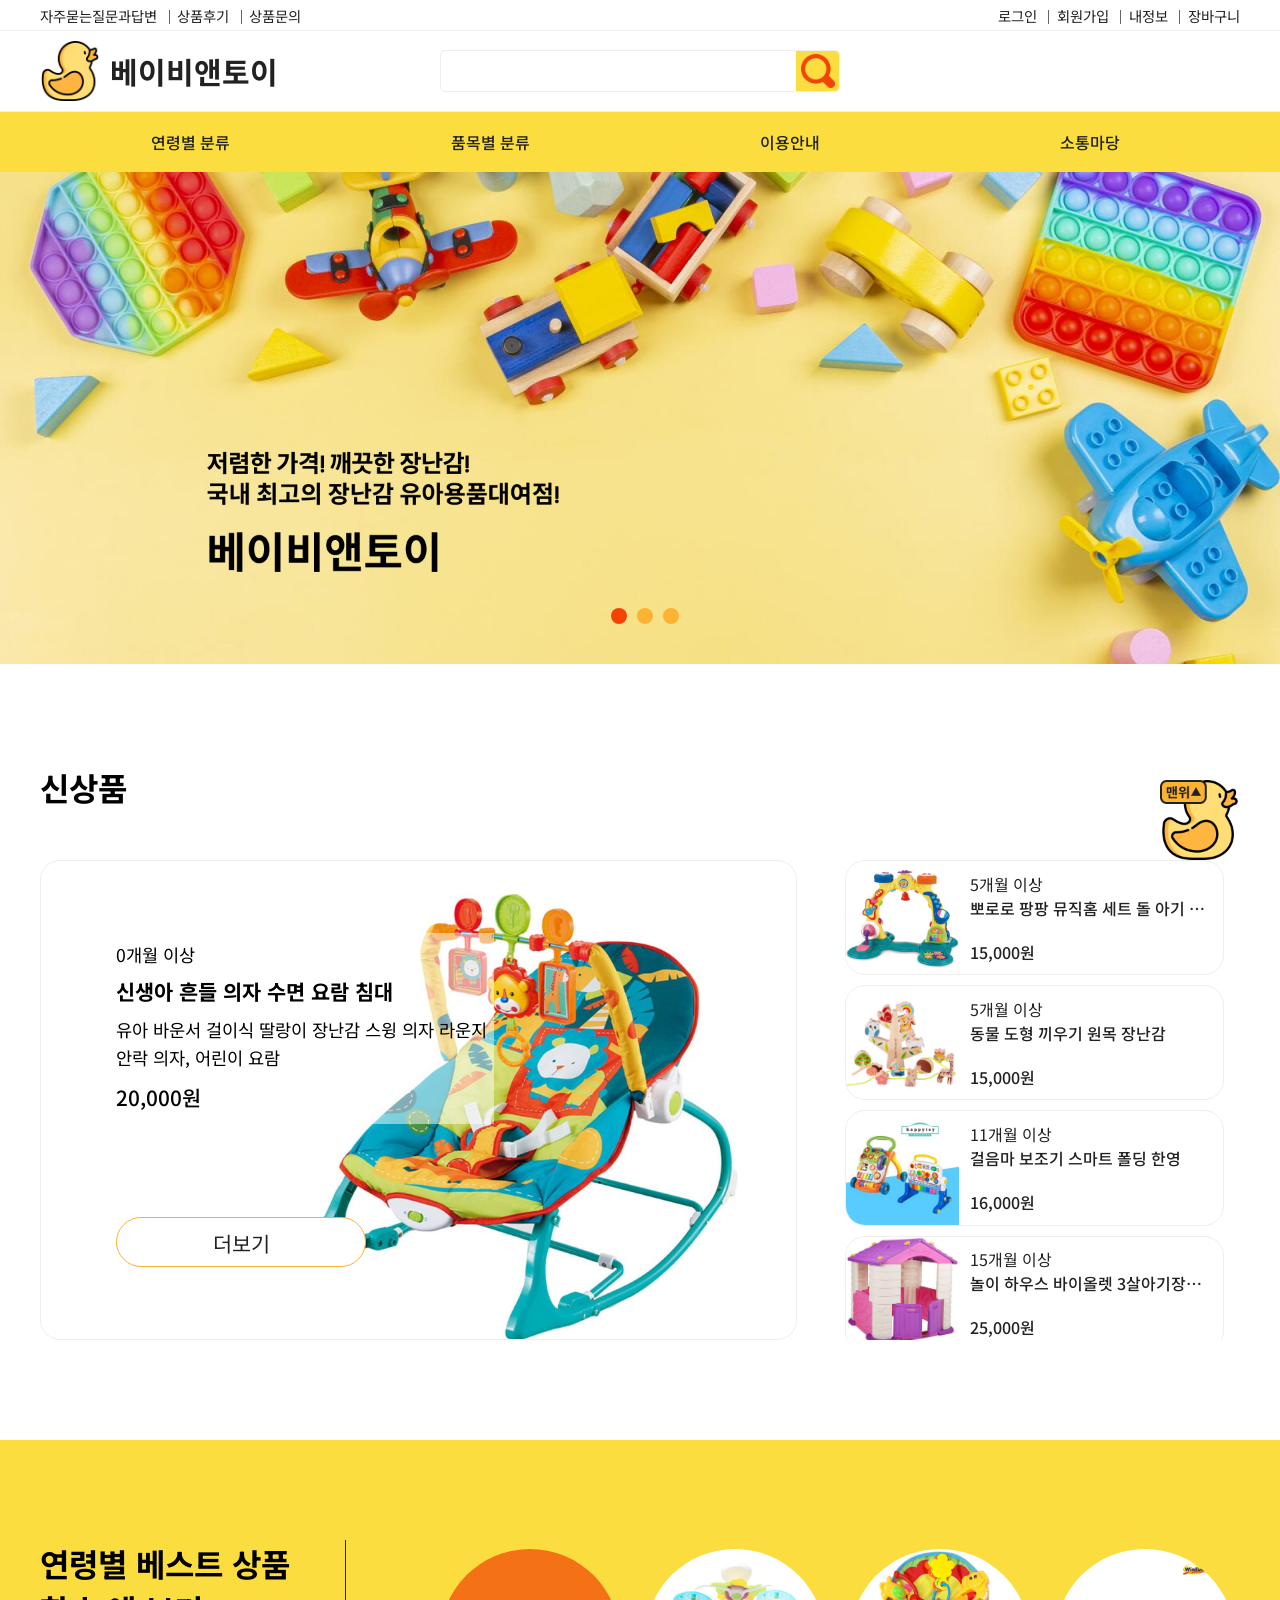
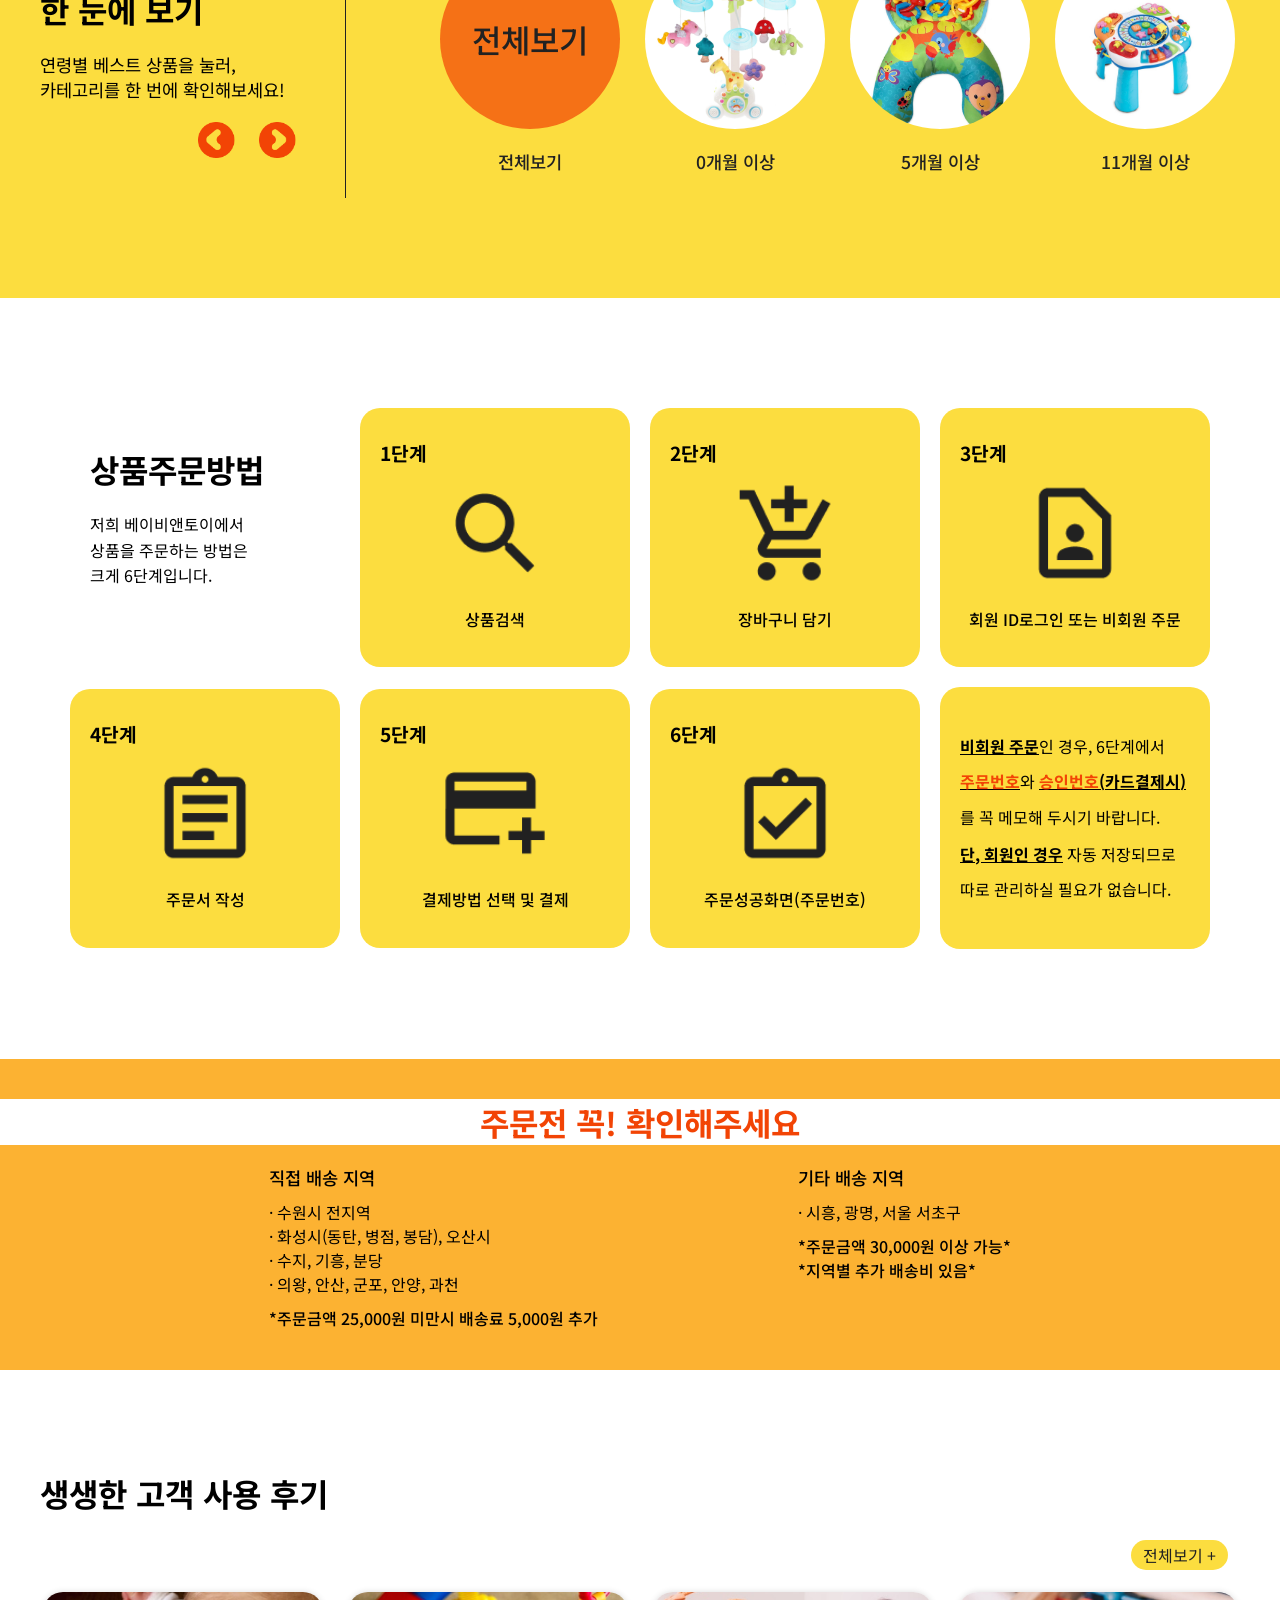
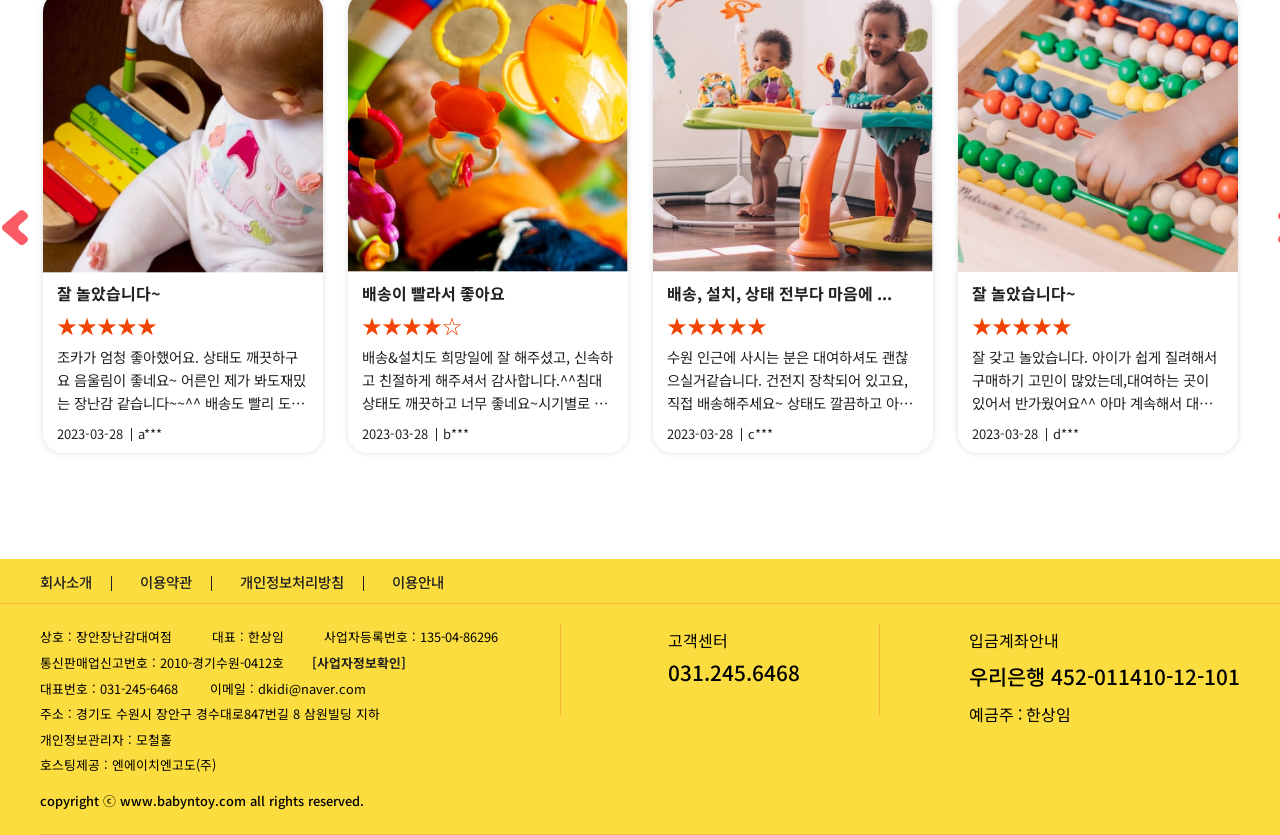
<file: pf1/index.html>
<!DOCTYPE html>
<html lang="ko">
<head>
  <meta charset="UTF-8">
  <meta http-equiv="X-UA-Compatible" content="IE=edge">
  <meta name="viewport" content="width=device-width, initial-scale=1.0">
  <title>베이비앤토이</title>
  <link rel="stylesheet" href="css/reset.css" type="text/css">
  <link rel="stylesheet" href="css/common.css" type="text/css">
  <link rel="stylesheet" href="css/index.css" type="text/css">

  <link rel="apple-touch-icon" sizes="180x180" href="favicon/apple-touch-icon.png">
  <link rel="icon" type="image/png" sizes="32x32" href="favicon/favicon-32x32.png">
  <link rel="icon" type="image/png" sizes="16x16" href="favicon/favicon-16x16.png">
  <link rel="manifest" href="favicon/site.webmanifest">

  <script src="https://ajax.googleapis.com/ajax/libs/jquery/3.6.3/jquery.min.js"></script>
  <script>
    $(function(){
      $('.gnb>ul>li').hover(function(){
        $(this).find('.sub_menu').stop().slideToggle()
      })
      $('.controls ul li').each(function(index){
        $(this).click(function(){
          $('.banner_img').animate({left:-index*100+'%'})
          $('.top_text li').eq(index).fadeIn().siblings().fadeOut()
          $(this).addClass('select').siblings().removeClass()
        })
      })
    })

  </script>

</head>
<body>
  <header id="header">
    <div class="header_inner">
      <div class="header_top">
        <div class="util_left">
          <ul>
            <li><a href="">자주묻는질문과답변</a></li>
            <li><a href="">상품후기</a></li>
            <li><a href="">상품문의</a></li>
          </ul>
        </div>
        <div class="util_right">
          <ul>
            <li><a href="">로그인</a></li>
            <li><a href="join_agree.html">회원가입</a></li>
            <li><a href="">내정보</a></li>
            <li><a href="cart.html">장바구니</a></li>
          </ul>
        </div>
      </div>
    </div>
    <div class="header_mid">
      <div class="mid_inner">
        
          <h1 class="logo">
            <a href="index.html">
              <img src="img/main_icon_color.png" alt="베이비앤토이">
            </a>
            <a href="index.html">베이비앤토이</a>
          </h1>

        <div class="header_search">
          <input type="text" id="searchForm" name="keyword" class="search">
          <a href=""><img src="img/search_icon.png" alt="검색"></a>
        </div>
      </div>
    </div>
    <nav class="gnb">
      <ul>
        <li><a href="product.html">연령별 분류</a>
          <ul class="sub_menu">
            <li><a href="product.html">전체보기</a></li>
            <li><a href="product.html">0개월 이상</a></li>
            <li><a href="product.html">5개월 이상</a></li>
            <li><a href="product.html">11개월 이상</a></li>
            <li><a href="product.html">15개월 이상</a></li>
          </ul>
        </li>
        <li><a href="#">품목별 분류</a>
          <ul class="sub_menu">
            <li><a href="">전체보기</a></li>
            <li><a href="">침대/바운서/스윙</a></li>
            <li><a href="">쏘서/점퍼루/보행기</a></li>
            <li><a href="">카시트/유모차/식탁의자</a></li>
            <li><a href="">미끄럼/주방놀이/놀이집</a></li>
            <li><a href="">자동차/그네/시소</a></li>
            <li><a href="">묶음/패키지 상품</a></li>
            <li><a href="">중고 장난감 판매</a></li>
          </ul>
        </li>
        <li><a href="#">이용안내</a></li>
        <li><a href="#">소통마당</a>
          <ul class="sub_menu">
            <li><a href="">공지사항</a></li>
            <li><a href="">자주묻는 질문과 답변</a></li>
            <li><a href="">상품문의</a></li>
            <li><a href="">상품후기</a></li>
          </ul>
        </li>
      </ul>
    </nav>
  </header>
  <section id="top_banner">
    <ul class="banner_img">
      <li><img src="img/banner_01.jpg" alt=""></li>
      <li><img src="img/banner_03.jpg" alt=""></li>
      <li><img src="img/banner_02.jpg" alt=""></li>
    </ul>
    <div class="controls">
      <ul>
        <li class="select"><a href=""></a></li>
        <li><a href=""></a></li>
        <li><a href=""></a></li>
      </ul>
    </div>
  </section>
  <section id="new">
    <h2>신상품</h2>
    <div class="new_inner">
      <div class="new_left">
        <div class="new_l_text">
          <h3>0개월 이상</h3>
          <h4>신생아 흔들 의자 수면 요람 침대</h4>
          <p>유아 바운서 걸이식 딸랑이 장난감 스윙 의자 라운지 안락 의자, 어린이 요람</p>
          <p class="price">20,000원</p>
        </div>
        <div class="new_l_img">
          <img src="img/new_main.jpg" alt="">
        </div> <!--백그라운드 넣을지, 이미지 넣을지, 고민-->
        <a href="product.html" class="more_btn com_btn">더보기</a>
      </div>
      <div class="new_right">
        <div class="resize-square-handle"></div>
        <ul>
          <li>
            <a href="product.html">
              <div class="list_img">
                <img src="img/new_sub1_5.jpg" alt="">
              </div>
              <div class="list_text">
                <h3>5개월 이상</h3>
                <h4>뽀로로 팡팡 뮤직홈 세트 돌 아기 장난감</h4>
                <p>15,000원</p>
              </div>
            </a>
          </li>
          <li>
            <a href="product.html">
              <div class="list_img">
                <img src="img/new_sub2_5.jpg" alt="">
              </div>
              <div class="list_text">
                <h3>5개월 이상</h3>
                <h4>동물 도형 끼우기 원목 장난감</h4>
                <p>15,000원</p>
              </div>
            </a>
          </li>
          <li>
            <a href="product.html">
              <div class="list_img">
                <img src="img/new_sub3_11.jpg" alt="">
              </div>
              <div class="list_text">
                <h3>11개월 이상</h3>
                <h4>걸음마 보조기 스마트 폴딩 한영</h4>
                <p>16,000원</p>
              </div>
            </a>
          </li>
          <li>
            <a href="product.html">
              <div class="list_img">
                <img src="img/new_sub4_15.jpg" alt="">
              </div>
              <div class="list_text">
                <h3>15개월 이상</h3>
                <h4>놀이 하우스 바이올렛 3살아기장난감 실내용텐트</h4>
                <p>25,000원</p>
              </div>
            </a>
          </li>
          <li>
            <a href="product.html">
              <div class="list_img">
                <img src="img/new_sub5_15.jpg" alt="">
              </div>
              <div class="list_text">
                <h3>15개월 이상</h3>
                <h4>호랑이 팝업 텐트 장난감</h4>
                <p>25,000원</p>
              </div>
            </a>
          </li>
          <li>
            <a href="product.html">
              <div class="list_img">
                <img src="img/new_sub6_15.jpg" alt="">
              </div>
              <div class="list_text">
                <h3 >15개월 이상</h3>
                <h4>소근육발달 장난감 트럭 도형맞추기</h4>
                <p>20,000원</p>
              </div>
            </a>
          </li>
        </ul>
      </div>
    </div>
  </section>
  <section id="best">
    <div class="best_inner">
      <div class="best_left">
        <h2>연령별 베스트 상품<br>
            한 눈에 보기</h2>
        <p>연령별 베스트 상품을 눌러,<br>
            카테고리를 한 번에 확인해보세요!</p>
        <div class="best_btn">
          <a href="" class="left_btn"><img src="img/left_btn.png" alt=""></a>
          <a href="" class="left_btn"><img src="img/right_btn.png" alt=""></a>
        </div>
      </div>
      <div class="best_right">
        <ul>
          <li>
            <a href="product.html">
              <div class="over_box">전체보기</div>
              <!-- <img src="img/best_all.jpg" alt=""> -->
              <h3>전체보기</h3>
            </a>
          </li>
          <li>
            <a href="product.html">
              <img src="img/best0_0.jpg" alt="">
              <h3>0개월 이상</h3>
            </a>
          </li>
          <li>
            <a href="product.html">
              <img src="img/best1_5.jpg" alt="">
              <h3>5개월 이상</h3>
            </a>
          </li>
          <li>
            <a href="product.html">
              <img src="img/best2_11.jpg" alt="">
              <h3>11개월 이상</h3>
            </a>
          </li>
          <li>
            <a href="product.html">
              <img src="img/best3_15.jpg" alt="">
              <h3>15개월 이상</h3>
            </a>
          </li>
        </ul>
      </div>
    </div>
  </section>
  <section id="orderWay">
    <ul>
      <li>
        <h2>상품주문방법</h2>
        <p>저희 베이비앤토이에서<br> 상품을 주문하는 방법은<br> 크게 6단계입니다.</p>
      </li>
      <li>
        <p>1단계</p>
        <img src="img/search_black.png" alt="상품검색">
        <p>상품검색</p>
      </li>
      <li>
        <p>2단계</p>
        <img src="img/cart.png" alt="장바구니 담기">
        <p>장바구니 담기</p>
      </li>
      <li>
        <p>3단계</p>
        <img src="img/contact_page.png" alt="회원 ID로그인 또는 비회원 주문">
        <p>회원 ID로그인 또는 비회원 주문</p>
      </li> 
      <li>
        <p>4단계</p>
        <img src="img/assignment.png" alt="주문서 작성">
        <p>주문서 작성</p>
      </li>
      <li>
        <p>5단계</p>
        <img src="img/card.png" alt="결재방법 선택 및 결재">
        <p>결제방법 선택 및 결제</p>
      </li>
      <li>
        <p>6단계</p>
        <img src="img/check.png" alt="주문성공화면">
        <p>주문성공화면(주문번호)</p>
      </li>
      <li>
        <p><span class="line">비회원 주문</span>인 경우, 6단계에서 <br><span class="line point_color">주문번호</span>와 <span class="line"><span class="point_color">승인번호</span>(카드결제시)</span>를 꼭 메모해 두시기 바랍니다.</p>
        <p><span class="line">단, 회원인 경우</span> 자동 저장되므로 따로 관리하실 필요가 없습니다.</p>
      </li>
    </ul>
  </section>
  <section id="alter">
    <h2>주문전 꼭! 확인해주세요</h2>
    <div class="alter_inner">
      <div class="direct">
        <p>직접 배송 지역</p>
        <p>· 수원시 전지역 <br>
          · 화성시(동탄, 병점, 봉담), 오산시 <br>
          · 수지, 기흥, 분당 <br>
          · 의왕, 안산, 군포, 안양, 과천</p>
        <p>*주문금액 25,000원 미만시 배송료 5,000원 추가</p>
      </div>
      <div class="etc">
        <p>기타 배송 지역</p>
        <p>· 시흥, 광명, 서울 서초구</p>
        <p>*주문금액 30,000원 이상 가능*<br>
          *지역별 추가 배송비 있음*</p>
      </div>
    </div>
  </section>
  <section id="comment">
    <div class="com_top">
      <h2>생생한 고객 사용 후기</h2>
      <a href="" class="all_btn">전체보기 +</a>
    </div>
    <div class="com_list">
      <ul>
        <li>
          <a href="">
            <div class="com_img">
              <img src="img/comment0.jpg" alt=""><!--후기 이미지-->
            </div>
            <div class="com_text">
              <h4>잘 놀았습니다~</h4>
              <div class="info_img">
                <img src="img/star.png" alt="별점">
              </div>
              <p class="com_info">조카가 엄청 좋아했어요. 상태도 깨끗하구요 음울림이 좋네요~ 어른인 제가 봐도재밌는 장난감 같습니다~~^^ 배송도 빨리 도착하고 좋았어요~</p>
              <div class="cal_id">
                <p>2023-03-28</p>
                <p>a***</p>
              </div>
            </div>
          </a>
        </li>
        <li>
          <a href="">
            <div class="com_img">
              <img src="img/comment1.jpg" alt=""><!--후기 이미지-->
            </div>
            <div class="com_text">
              <h4>배송이 빨라서 좋아요</h4>
              <div class="info_img">
                <img src="img/star.png" alt="별점">
              </div>
              <p class="com_info">배송&설치도 희망일에 잘 해주셨고, 신속하고 친절하게 해주셔서 감사합니다.^^침대 상태도 깨끗하고 너무 좋네요~시기별로 빌려서 사용하다가 반납할 수 있어서 좋아요!</p>
              <div class="cal_id">
                <p>2023-03-28</p>
                <p>b***</p>
              </div>
            </div>
          </a>
        </li>
        <li>
          <a href="">
            <div class="com_img">
              <img src="img/comment2.jpg" alt=""><!--후기 이미지-->
            </div>
            <div class="com_text">
              <h4>배송, 설치, 상태 전부다 마음에 ...</h4>
              <div class="info_img">
                <img src="img/star.png" alt="별점">
              </div>
              <p class="com_info">수원 인근에 사시는 분은 대여하셔도 괜찮으실거같습니다. 건전지 장착되어 있고요, 직접 배송해주세요~ 상태도 깔끔하고 아주 좋네요. 자주 사용할 거 같아요~</p>
              <div class="cal_id">
                <p>2023-03-28</p>
                <p>c***</p>
              </div>
            </div>
          </a>
        </li>
        <li>
          <a href="">
            <div class="com_img">
              <img src="img/comment3.jpg" alt=""><!--후기 이미지-->
            </div>
            <div class="com_text">
              <h4>잘 놀았습니다~</h4>
              <div class="info_img">
                <img src="img/star.png" alt="별점">
              </div>
              <p class="com_info">잘 갖고 놀았습니다. 아이가 쉽게 질려해서 구매하기 고민이 많았는데,대여하는 곳이 있어서 반가웠어요^^ 아마 계속해서 대여해서 사용하지 않을까 싶어요^^</p>
              <div class="cal_id">
                <p>2023-03-28</p>
                <p>d***</p>
              </div>
            </div>
          </a>
        </li>
        <li>
          <a href="">
            <div class="com_img">
              <img src="img/comment4.jpg" alt=""><!--후기 이미지-->
            </div>
            <div class="com_text">
              <h4>애기가 너무 재밌게 노네요^^!</h4>
              <div class="info_img">
                <img src="img/star.png" alt="별점">
              </div>
              <p class="com_info">아이가 놀기에 장난감 상태도 깨끗하구요 튼튼하고 좋네요~ 처음 대여해 보는 거라 살짝 걱정했었는데 정말 좋은 거 같습니다~~^^ 배송도 빨리 도착하고 좋았어요~</p>
              <div class="cal_id">
                <p>2023-03-28</p>
                <p>e***</p>
              </div>
            </div>
          </a>
        </li>       
      </ul>
    </div>
    <div class="com_btn">
      <a href="" class="com_left">
        <img src="img/🦆 icon _chevron left_.png" alt="">
      </a>
      <a href="" class="com_right">
        <img src="img/🦆 icon _chevron right_.png" alt="">
      </a>
    </div>
  </section>
  <section id="top_btn">
    <a href="#header"><img src="img/top_btn.png" alt=""></a>
  </section>
  <footer id="footer">
    <nav class="fnb">
      <ul>
        <li><a href="">회사소개</a></li>
        <li><a href="">이용약관</a></li>
        <li><a href="">개인정보처리방침</a></li>
        <li><a href="">이용안내</a></li>
      </ul>
    </nav>
    <div class="foot_inner">
      <address><pre>
상호 : 장안장난감대여점          대표 : 한상임          사업자등록번호 : 135-04-86296
통신판매업신고번호 : 2010-경기수원-0412호       <a href="">[사업자정보확인]</a>
대표번호 : 031-245-6468        이메일 : dkidi@naver.com
주소 : 경기도 수원시 장안구 경수대로847번길 8 삼원빌딩 지하
개인정보관리자 : 모철홀
호스팅제공 : 엔에이치엔고도(주)</pre>
        <p>copyright ⓒ www.babyntoy.com all rights reserved.</p>
      </address>
      <div class="call">
        <h3>고객센터</h3>
        <p>031.245.6468</p>
      </div>
      <div class="bank">
        <p>입금계좌안내</p>
        <p>우리은행 452-011410-12-101</p>
        <p>예금주 : 한상임</p>
      </div>
    </div>
  </footer>
</body>
</html>
</file>
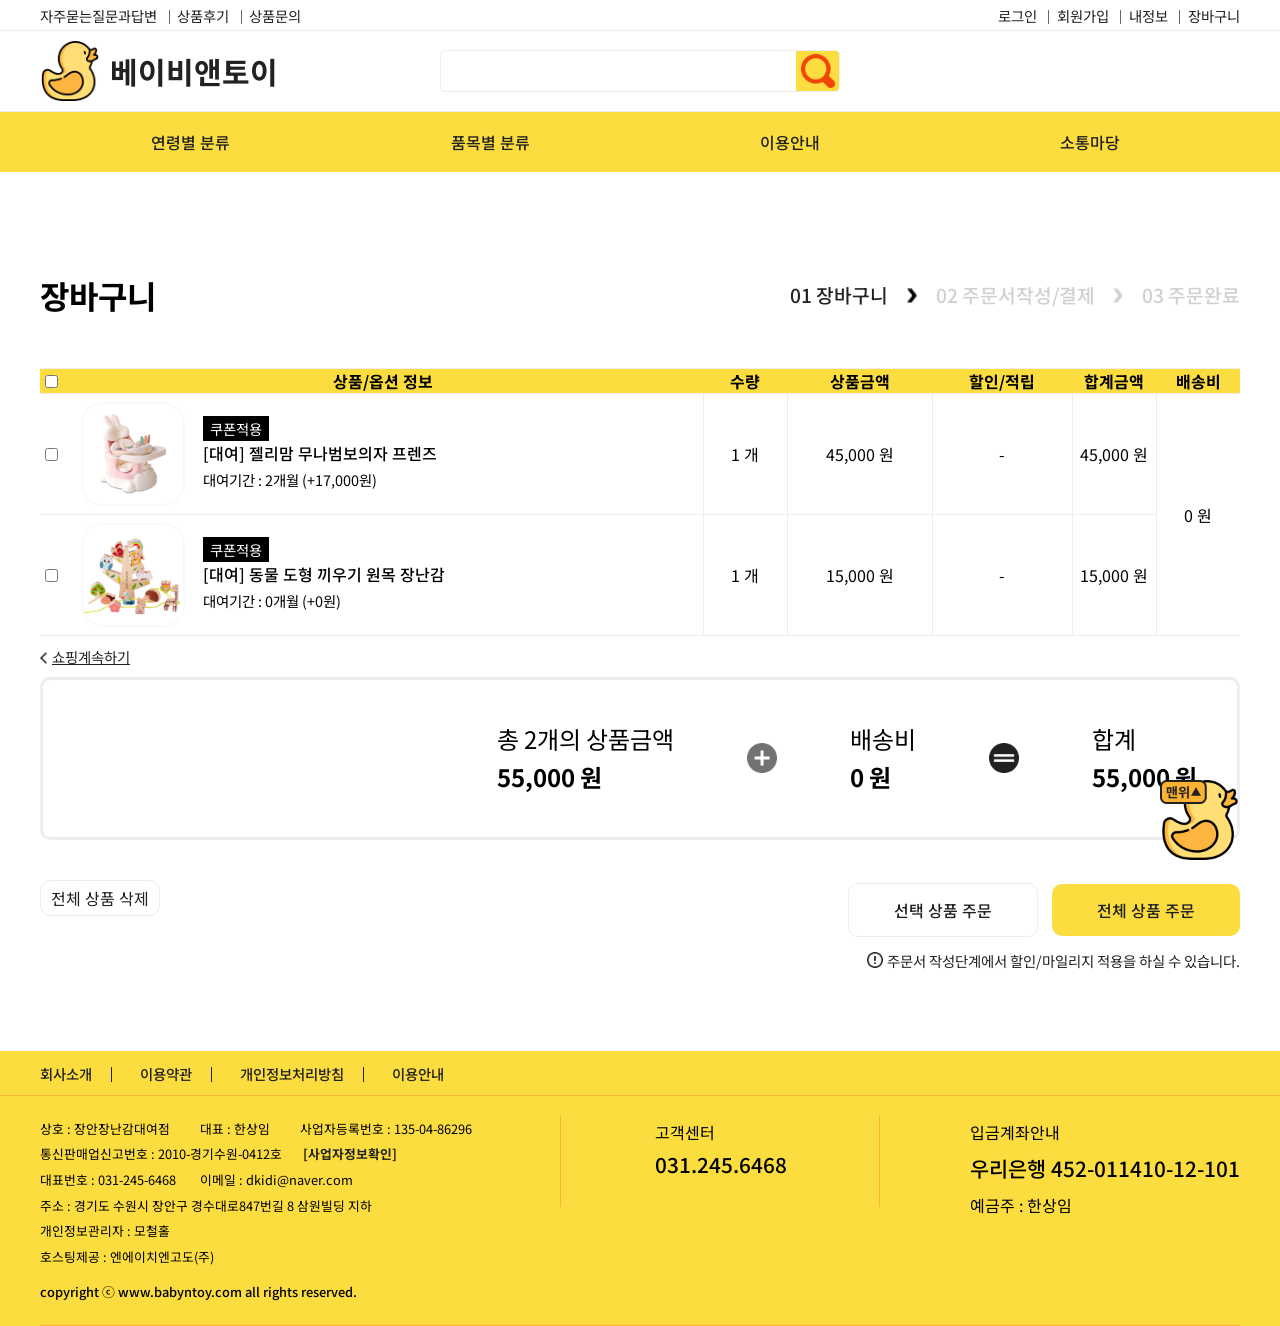
<file: pf1/cart.html>
<!DOCTYPE html>
<html lang="en">
<head>
  <meta charset="UTF-8">
  <meta http-equiv="X-UA-Compatible" content="IE=edge">
  <meta name="viewport" content="width=device-width, initial-scale=1.0">
  <title>베이비앤토이-장바구니</title>
  <link rel="stylesheet" href="css/reset.css" type="text/css">
  <link rel="stylesheet" href="css/common.css" type="text/css">
  <link rel="stylesheet" href="css/sub.css" type="text/css">

  <script src="https://ajax.googleapis.com/ajax/libs/jquery/3.6.3/jquery.min.js"></script>
  <script>
    $(function(){
      $('.gnb>ul>li').hover(function(){
        $(this).find('.sub_menu').stop().slideToggle()
      })
      $('.controls ul li').each(function(index){
        $(this).click(function(){
          $('.banner_img').animate({left:-index*100+'%'})
          $('.top_text li').eq(index).fadeIn().siblings().fadeOut()
          $(this).addClass('select').siblings().removeClass()
        })
      })
    })

  </script>

  <link rel="apple-touch-icon" sizes="180x180" href="favicon/apple-touch-icon.png">
  <link rel="icon" type="image/png" sizes="32x32" href="favicon/favicon-32x32.png">
  <link rel="icon" type="image/png" sizes="16x16" href="favicon/favicon-16x16.png">
  <link rel="manifest" href="favicon/site.webmanifest">
</head>
<body>
  <header id="header">
    <div class="header_inner">
      <div class="header_top">
        <div class="util_left">
          <ul>
            <li><a href="">자주묻는질문과답변</a></li>
            <li><a href="">상품후기</a></li>
            <li><a href="">상품문의</a></li>
          </ul>
        </div>
        <div class="util_right">
          <ul>
            <li><a href="">로그인</a></li>
            <li><a href="join_agree.html">회원가입</a></li>
            <li><a href="">내정보</a></li>
            <li><a href="cart.html">장바구니</a></li>
          </ul>
        </div>
      </div>
    </div>
    <div class="header_mid">
      <div class="mid_inner">
        <h1 class="logo">
          <a href="index.html">
            <img src="img/main_icon_color.png" alt="베이비앤토이">
          </a>
          <a href="index.html">베이비앤토이</a>
        </h1>
        <div class="header_search">
          <input type="text" id="searchForm" name="keyword" class="search">
          <a href=""><img src="img/search_icon.png" alt="검색"></a>
        </div>
      </div>
    </div>
      <nav class="gnb">
        <ul>
          <li><a href="product.html">연령별 분류</a>
            <ul class="sub_menu">
              <li><a href="product.html">전체보기</a></li>
              <li><a href="product.html">0개월 이상</a></li>
              <li><a href="product.html">5개월 이상</a></li>
              <li><a href="product.html">11개월 이상</a></li>
              <li><a href="product.html">15개월 이상</a></li>
            </ul>
          </li>
          <li><a href="#">품목별 분류</a>
            <ul class="sub_menu">
              <li><a href="">전체보기</a></li>
              <li><a href="">침대/바운서/스윙</a></li>
              <li><a href="">쏘서/점퍼루/보행기</a></li>
              <li><a href="">카시트/유모차/식탁의자</a></li>
              <li><a href="">미끄럼/주방놀이/놀이집</a></li>
              <li><a href="">자동차/그네/시소</a></li>
              <li><a href="">묶음/패키지 상품</a></li>
              <li><a href="">중고 장난감 판매</a></li>
            </ul>
          </li>
          <li><a href="#">이용안내</a></li>
          <li><a href="#">소통마당</a>
            <ul class="sub_menu">
              <li><a href="">공지사항</a></li>
              <li><a href="">자주묻는 질문과 답변</a></li>
              <li><a href="">상품문의</a></li>
              <li><a href="">상품후기</a></li>
            </ul>
          </li>
        </ul>
      </nav>
  </header>
  <section id="contents" class="cart">
    <div class="cart_top repeat_top">
      <h2>장바구니</h2>
      <div class="cart_step repeat_step">
          <p>01 장바구니</p>
          <img src="img/gt_black.png" alt=""><!--icon-->
          <p>02 주문서작성/결제</p>
          <img src="img/gt_grey.png" alt=""><!--icon-->
          <p>03 주문완료</p>
      </div>
    </div>
    <form action="get" class="cart_table">
      <table>
        <thead>
          <tr>
            <th>
              <label for="check_choice"></label>
              <input type="checkbox" id="check_choice">
            </th>
            <th>상품/옵션 정보</th>
            <th>수량</th>
            <th>상품금액</th>
            <th>할인/적립</th>
            <th>합계금액</th>
            <th>배송비</th>
          </tr>
        </thead>
        <tbody>
          <tr>
            <td>
              <label for="check_choice"></label>
              <input type="checkbox" id="check_choice">
            </td>
            <td>
              <div class="flex_div">
                <a href="detail.html">
                  <img src="img/product_c_02.jpg" alt="">
                </a>
                <div class="info_text">
                  <a href="">쿠폰적용</a>
                  <h3>[대여] 젤리맘 무나범보의자 프렌즈</h3>
                  <p>대여기간 : 2개월 (+17,000원)</p>
                </div>
              </div>
            </td>
            <td>1 개</td>
            <td>45,000 원</td>
            <td>-</td>
            <td>45,000 원</td>
            <td rowspan="2" class="row2">0 원</td>
          </tr>
          <tr>
            <td>
              <label for="check_choice"></label>
              <input type="checkbox" id="check_choice">
            </td>
            <td>
              <div class="flex_div">
                <a href="detail.html">
                  <img src="img/new_sub2_5.jpg" alt="">
                </a>
                <div class="info_text">
                  <a href="">쿠폰적용</a>
                  <h3>[대여] 동물 도형 끼우기 원목 장난감</h3>
                  <p>대여기간 : 0개월 (+0원)</p>
                </div>
              </div>
            </td>
            <td>1 개</td>
            <td>15,000 원</td>
            <td>-</td>
            <td>15,000 원</td>
          </tr>
        </tbody>
      </table>
    </form>
    <div class="more_shop">
      <a href="product.html">
        <img src="img/lf_icon.png" alt="">
        <p>쇼핑계속하기</p>
      </a>
    </div>
    <div class="money">
      <div class="money_info">
        <div class="sum money_font">
          <p>총 2개의 상품금액</p>
          <p>55,000 원</p>
        </div>
        <img src="img/plus.png" alt=""><!-- + 아이콘-->
        <div class="deliver money_font">
          <p>배송비</p>
          <p>0 원</p>
        </div>
        <img src="img/eqaul.png" alt=""><!-- = 아이콘-->
        <div class="all_price money_font">
          <p>합계</p>
          <p>55,000 원</p>
        </div>
      </div>
    </div>
    <div class="cart_btn">
      <a href="">전체 상품 삭제</a><!-- id="btn_white"-->
      <div class="prd_order">
        <a href="">선택 상품 주문</a><!-- id="btn_white"-->
        <a href="">전체 상품 주문</a><!-- id="btn_yellow"-->
      </div>
    </div>
    <div class="alter_icon">
      <img src="img/error_outline.png" alt="">
      <p>주문서 작성단계에서 할인/마일리지 적용을 하실 수 있습니다.</p>
    </div>
  </section>
  <section id="top_btn">
    <a href="#header"><img src="img/top_btn.png" alt=""></a>
  </section>
  <footer id="footer">
    <nav class="fnb">
      <ul>
        <li><a href="">회사소개</a></li>
        <li><a href="">이용약관</a></li>
        <li><a href="">개인정보처리방침</a></li>
        <li><a href="">이용안내</a></li>
      </ul>
    </nav>
    <div class="foot_inner">
      <address><pre>
상호 : 장안장난감대여점          대표 : 한상임          사업자등록번호 : 135-04-86296
통신판매업신고번호 : 2010-경기수원-0412호       <a href="">[사업자정보확인]</a>
대표번호 : 031-245-6468        이메일 : dkidi@naver.com
주소 : 경기도 수원시 장안구 경수대로847번길 8 삼원빌딩 지하
개인정보관리자 : 모철홀
호스팅제공 : 엔에이치엔고도(주)</pre>
        <p>copyright ⓒ www.babyntoy.com all rights reserved.</p>
      </address>
      <div class="call">
        <h3>고객센터</h3>
        <p>031.245.6468</p>
      </div>
      <div class="bank">
        <p>입금계좌안내</p>
        <p>우리은행 452-011410-12-101</p>
        <p>예금주 : 한상임</p>
      </div>
    </div>
  </footer>
</body>
</html>
</file>
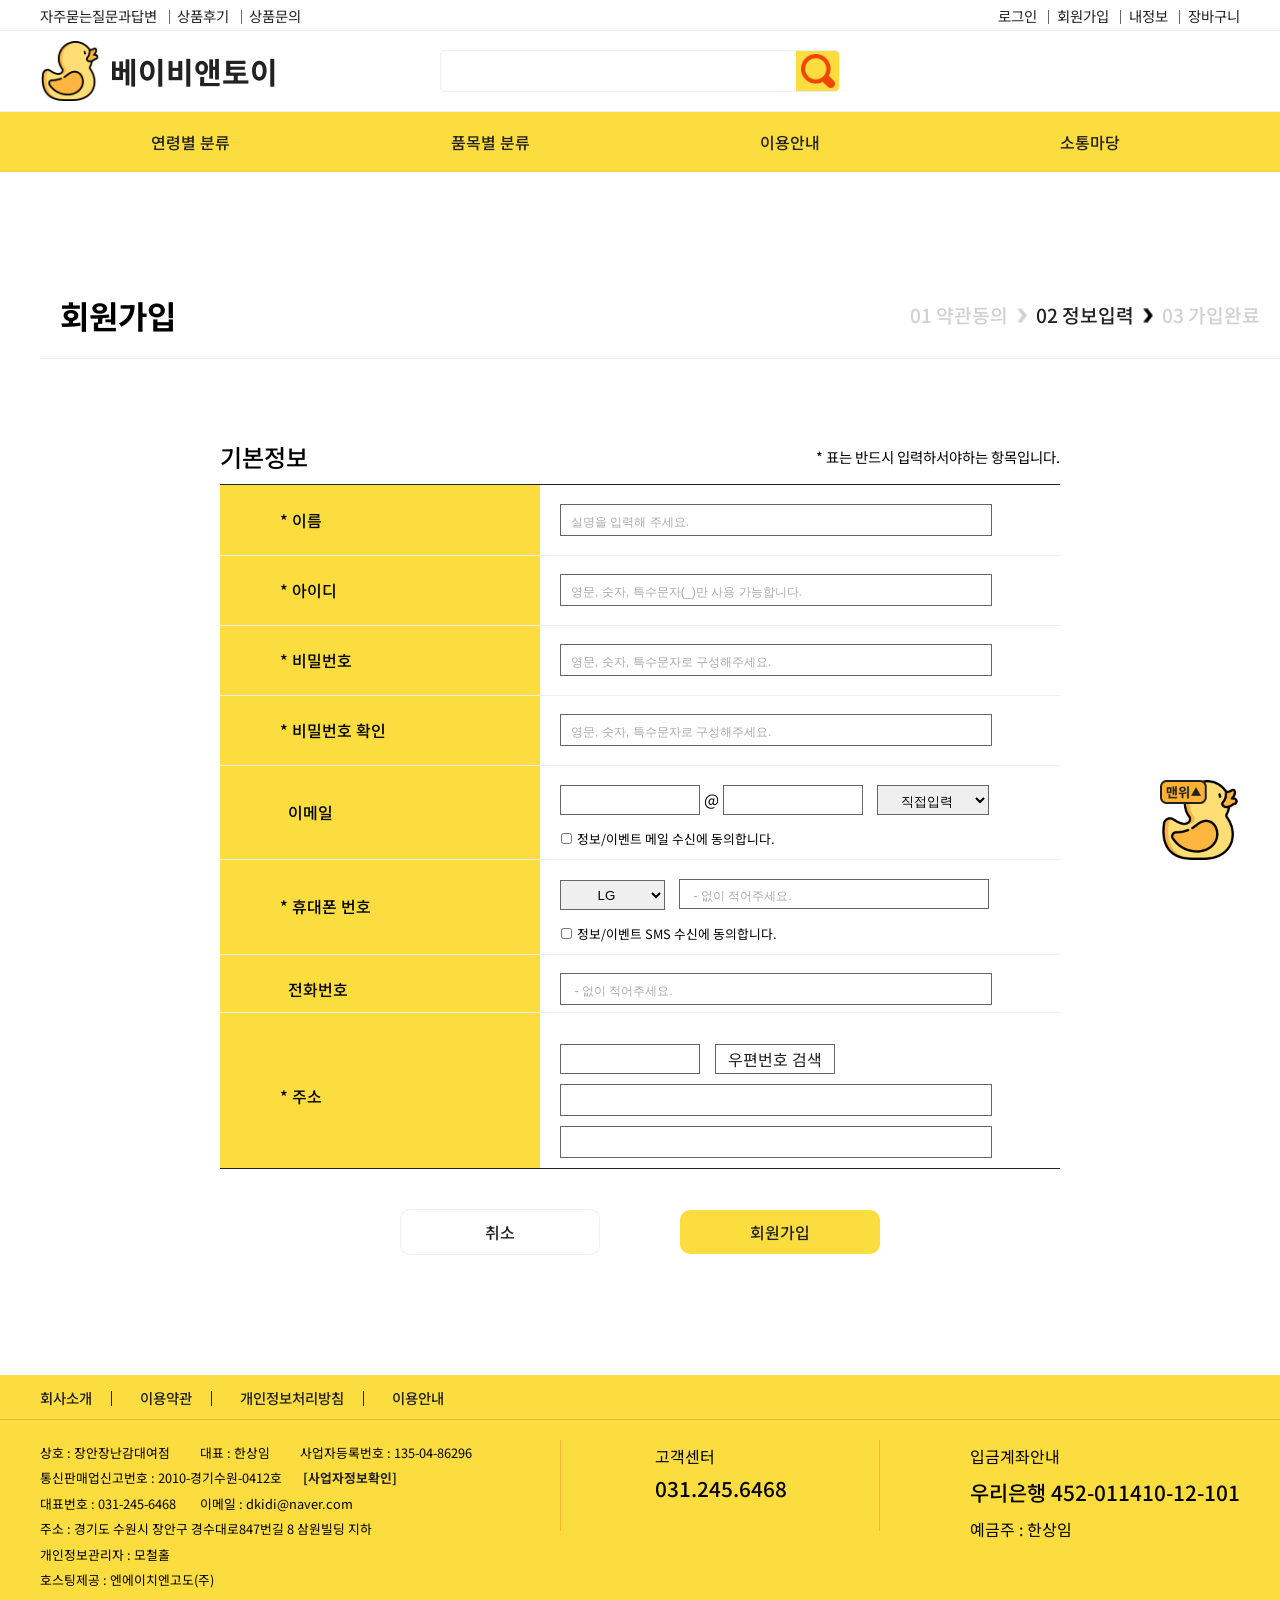
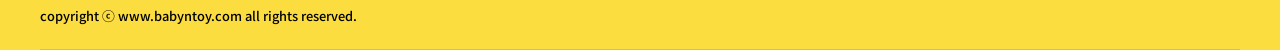
<file: pf1/join.html>
<!DOCTYPE html>
<html lang="en">
<head>
  <meta charset="UTF-8">
  <meta http-equiv="X-UA-Compatible" content="IE=edge">
  <meta name="viewport" content="width=device-width, initial-scale=1.0">
  <title>베이비앤토이-회원가입</title>
  <link rel="stylesheet" href="css/reset.css" type="text/css">
  <link rel="stylesheet" href="css/common.css" type="text/css">
  <link rel="stylesheet" href="css/sub.css" type="text/css">

  <script src="https://ajax.googleapis.com/ajax/libs/jquery/3.6.3/jquery.min.js"></script>
  <script>
    $(function(){
      $('.gnb>ul>li').hover(function(){
        $(this).find('.sub_menu').stop().slideToggle()
      })
      $('.controls ul li').each(function(index){
        $(this).click(function(){
          $('.banner_img').animate({left:-index*100+'%'})
          $('.top_text li').eq(index).fadeIn().siblings().fadeOut()
          $(this).addClass('select').siblings().removeClass()
        })
      })
    })

  </script>

  <link rel="apple-touch-icon" sizes="180x180" href="favicon/apple-touch-icon.png">
  <link rel="icon" type="image/png" sizes="32x32" href="favicon/favicon-32x32.png">
  <link rel="icon" type="image/png" sizes="16x16" href="favicon/favicon-16x16.png">
  <link rel="manifest" href="favicon/site.webmanifest">
</head>
<body>
  <header id="header">
    <div class="header_inner">
      <div class="header_top">
        <div class="util_left">
          <ul>
            <li><a href="">자주묻는질문과답변</a></li>
            <li><a href="">상품후기</a></li>
            <li><a href="">상품문의</a></li>
          </ul>
        </div>
        <div class="util_right">
          <ul>
            <li><a href="">로그인</a></li>
            <li><a href="join_agree.html">회원가입</a></li>
            <li><a href="">내정보</a></li>
            <li><a href="cart.html">장바구니</a></li>
          </ul>
        </div>
      </div>
    </div>
    <div class="header_mid">
      <div class="mid_inner">
        <h1 class="logo">
          <a href="index.html">
            <img src="img/main_icon_color.png" alt="베이비앤토이">
          </a>
          <a href="index.html">베이비앤토이</a>
        </h1>
        <div class="header_search">
          <input type="text" id="searchForm" name="keyword" class="search">
          <a href=""><img src="img/search_icon.png" alt="검색"></a>
        </div>
      </div>
    </div>
      <nav class="gnb">
        <ul>
          <li><a href="product.html">연령별 분류</a>
            <ul class="sub_menu">
              <li><a href="product.html">전체보기</a></li>
              <li><a href="product.html">0개월 이상</a></li>
              <li><a href="product.html">5개월 이상</a></li>
              <li><a href="product.html">11개월 이상</a></li>
              <li><a href="product.html">15개월 이상</a></li>
            </ul>
          </li>
          <li><a href="#">품목별 분류</a>
            <ul class="sub_menu">
              <li><a href="">전체보기</a></li>
              <li><a href="">침대/바운서/스윙</a></li>
              <li><a href="">쏘서/점퍼루/보행기</a></li>
              <li><a href="">카시트/유모차/식탁의자</a></li>
              <li><a href="">미끄럼/주방놀이/놀이집</a></li>
              <li><a href="">자동차/그네/시소</a></li>
              <li><a href="">묶음/패키지 상품</a></li>
              <li><a href="">중고 장난감 판매</a></li>
            </ul>
          </li>
          <li><a href="#">이용안내</a></li>
          <li><a href="#">소통마당</a>
            <ul class="sub_menu">
              <li><a href="">공지사항</a></li>
              <li><a href="">자주묻는 질문과 답변</a></li>
              <li><a href="">상품문의</a></li>
              <li><a href="">상품후기</a></li>
            </ul>
          </li>
        </ul>
      </nav>
  </header>
  <section id="contents" class="join">
    <div class="join_top repeat_top">
      <h2>회원가입</h2>
      <div class="join_step repeat_step">
          <p>01 약관동의</p>
          <img src="img/gt_grey.png" alt=""><!--icon-->
          <p>02 정보입력</p>
          <img src="img/gt_black.png" alt=""><!--icon-->
          <p>03 가입완료</p>
      </div>
    </div>
    <div class="default_info">
      <h3>기본정보</h3>
      <p>* 표는 반드시 입력하서야하는 항목입니다.</p>
    </div>
    <form action="post" class="join_table">
      <table>
        <tbody>
          <tr>
            <th><label for="myName">* 이름</label></th>
            <td>
              <input type="text" id="myName" placeholder="실명을 입력해 주세요.">
            </td>
          </tr>
          <tr>
            <th><label for="myId">* 아이디</label></th>
            <td>
              <input type="text" id="myId" placeholder="영문, 숫자, 특수문자(_)만 사용 가능합니다.">
            </td>
          </tr>
          <tr>
            <th><label for="myPw">* 비밀번호</label></th>
            <td>
              <input type="text" id="myPw" placeholder="영문, 숫자, 특수문자로 구성해주세요.">
            </td>
          </tr>
          <tr>
            <th><label for="myPwd">* 비밀번호 확인</label></th>
            <td>
              <input type="text" id="myPwd" placeholder="영문, 숫자, 특수문자로 구성해주세요.">
            </td>
          </tr>
          <tr>
            <th rowspan="2"><label for="myEmail"> &nbsp; 이메일</label></th>
            <td>
              
              <input type="text" id="myEmail">
              @
              <input type="text" id="myEmail0">
              <select name="" id="myEmail1">
                <option value="0" dir="rtl">직접입력</option>
                <option value="1" dir="rtl">네이버</option>
                <option value="2" dir="rtl">다음</option>
                <option value="3" dir="rtl">구글</option>
              </select>
            </td>
          </tr>
          <tr>
            <td>
              <input type="checkbox" id="emailAgree">
              <label for="emailAgree" id="emailAgree">정보/이벤트 메일 수신에 동의합니다.</label>
            </td>
          </tr>
          <tr>
            <th rowspan="2">* 휴대폰 번호</th>
            <td>
              <label for="myPhone1"></label>
              <select name="" id="myPhone1">
                <option value="0" dir="rtl">LG</option>
                <option value="1" dir="rtl">SK</option>
                <option value="2" dir="rtl">KT</option>
                <option value="3" dir="rtl">알뜰폰</option>
              </select>
              <input type="text" id="myPhone2" placeholder=" - 없이 적어주세요.">
            </td>
          </tr>
          <tr>
            <td>
              <input type="checkbox" id="smsAgree">
              <label for="smsAgree" id="smsAgree">정보/이벤트 SMS 수신에 동의합니다.</label>
            </td>
          </tr>
          <tr>
            <th> &nbsp; 전화번호</th>
            <td>
              <input type="text" id="mytell" placeholder=" - 없이 적어주세요.">
            </td>
          </tr>
          <tr>
            <th rowspan="3">* 주소</th>
            <td>
              <label for="addr"></label>
              <input type="text" id="addr">
              <a href="" class="addr_btn">우편번호 검색</a>
            </td>
          </tr>
          <tr>
            <td>
              <label for="addr"></label>
              <input type="text" id="addr">
            </td>
          </tr>
          <tr>
            <td>
              <label for="addr"></label>
              <input type="text" id="addr">
            </td>
          </tr>
        </tbody>
      </table>
    </form>
    <div class="join_btns">
      <a href="index.html" id="btn_white">취소</a>
      <a href="">회원가입</a><!--id="btn_yellow"-->
    </div>
  </section>
  <section id="top_btn">
    <a href="#header"><img src="img/top_btn.png" alt=""></a>
  </section>
  <footer id="footer">
    <nav class="fnb">
      <ul>
        <li><a href="">회사소개</a></li>
        <li><a href="">이용약관</a></li>
        <li><a href="">개인정보처리방침</a></li>
        <li><a href="">이용안내</a></li>
      </ul>
    </nav>
    <div class="foot_inner">
      <address><pre>
상호 : 장안장난감대여점          대표 : 한상임          사업자등록번호 : 135-04-86296
통신판매업신고번호 : 2010-경기수원-0412호       <a href="">[사업자정보확인]</a>
대표번호 : 031-245-6468        이메일 : dkidi@naver.com
주소 : 경기도 수원시 장안구 경수대로847번길 8 삼원빌딩 지하
개인정보관리자 : 모철홀
호스팅제공 : 엔에이치엔고도(주)</pre>
        <p>copyright ⓒ www.babyntoy.com all rights reserved.</p>
      </address>
      <div class="call">
        <h3>고객센터</h3>
        <p>031.245.6468</p>
      </div>
      <div class="bank">
        <p>입금계좌안내</p>
        <p>우리은행 452-011410-12-101</p>
        <p>예금주 : 한상임</p>
      </div>
    </div>
  </footer>
</body>
</html>
</file>
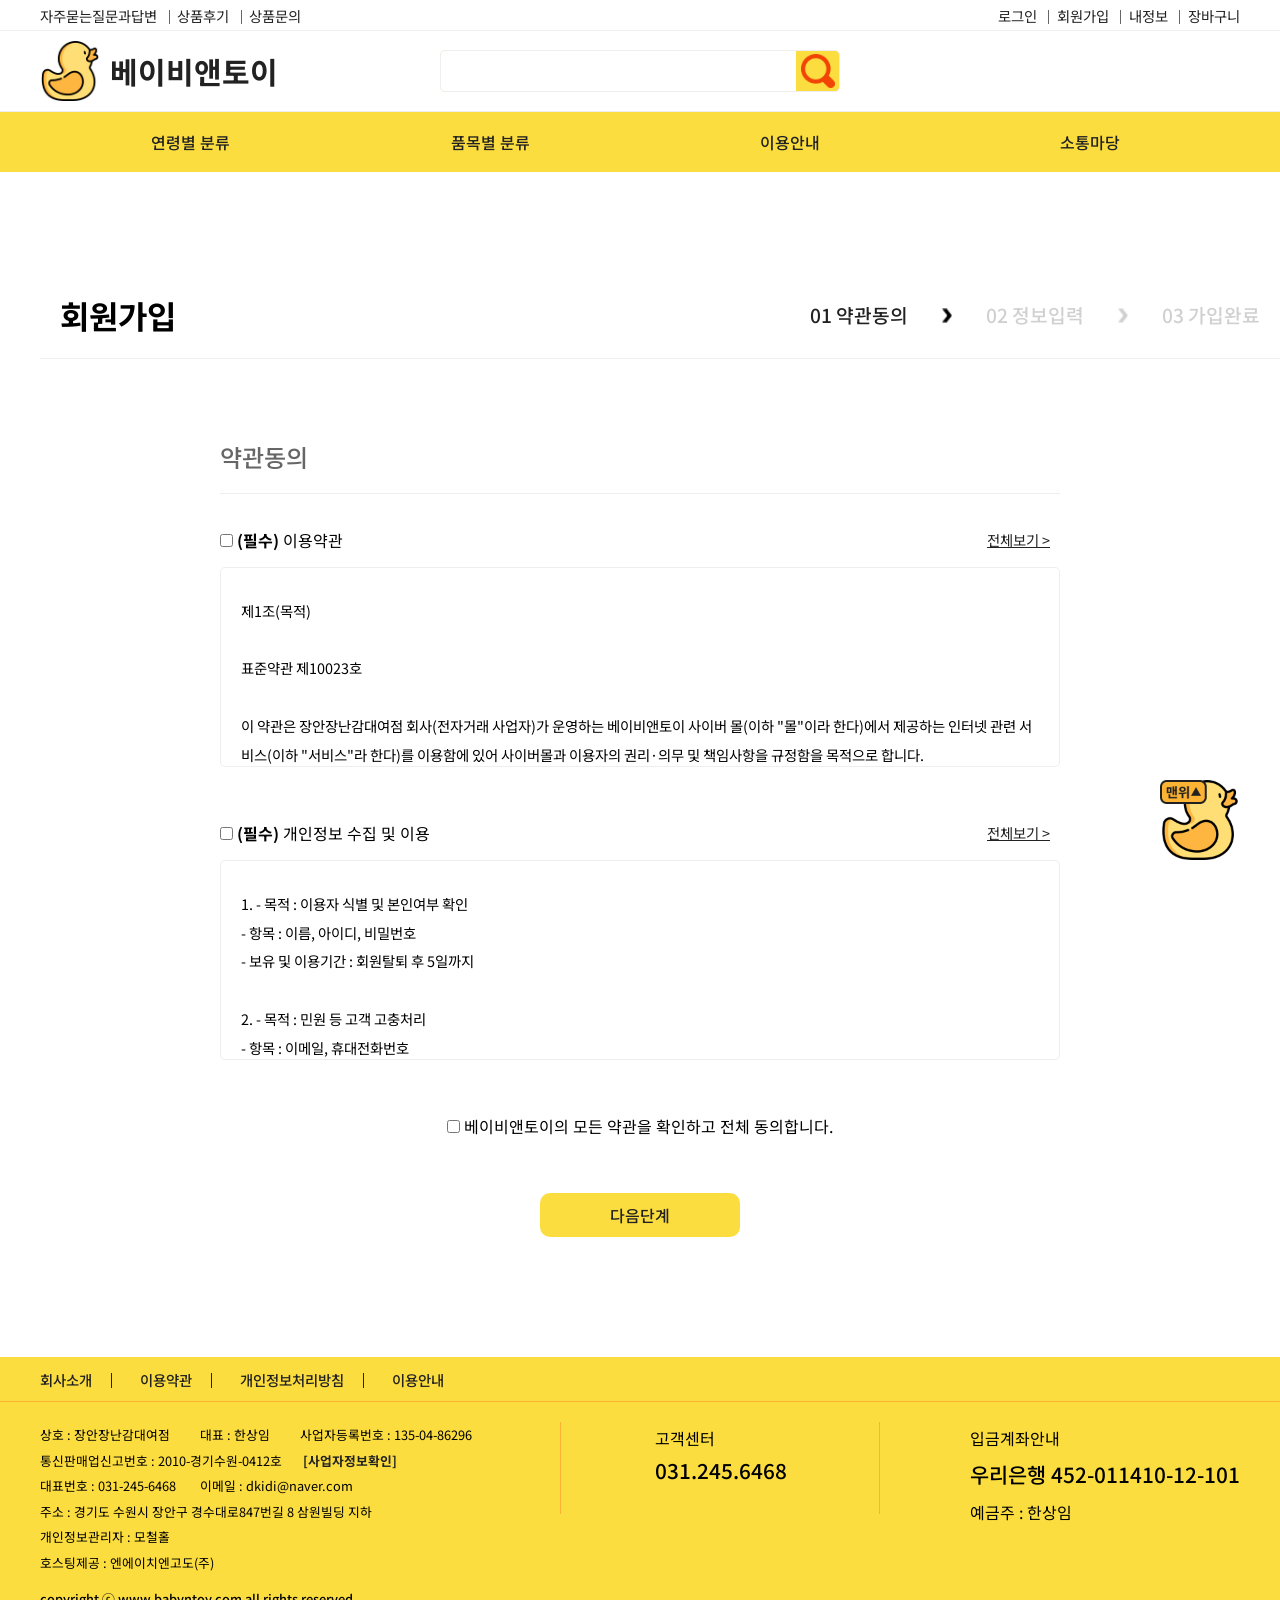
<file: pf1/join_agree.html>
<!DOCTYPE html>
<html lang="en">
<head>
  <meta charset="UTF-8">
  <meta http-equiv="X-UA-Compatible" content="IE=edge">
  <meta name="viewport" content="width=device-width, initial-scale=1.0">
  <title>베이비앤토이-회원가입</title>
  <link rel="stylesheet" href="css/reset.css" type="text/css">
  <link rel="stylesheet" href="css/common.css" type="text/css">
  <link rel="stylesheet" href="css/sub.css" type="text/css">

  <script src="https://ajax.googleapis.com/ajax/libs/jquery/3.6.3/jquery.min.js"></script>
  <script>
    $(function(){
      $('.gnb>ul>li').hover(function(){
        $(this).find('.sub_menu').stop().slideToggle()
      })
      $('.controls ul li').each(function(index){
        $(this).click(function(){
          $('.banner_img').animate({left:-index*100+'%'})
          $('.top_text li').eq(index).fadeIn().siblings().fadeOut()
          $(this).addClass('select').siblings().removeClass()
        })
      })
    })

  </script>

  <link rel="apple-touch-icon" sizes="180x180" href="favicon/apple-touch-icon.png">
  <link rel="icon" type="image/png" sizes="32x32" href="favicon/favicon-32x32.png">
  <link rel="icon" type="image/png" sizes="16x16" href="favicon/favicon-16x16.png">
  <link rel="manifest" href="favicon/site.webmanifest">
</head>
<body>
  <header id="header">
    <div class="header_inner">
      <div class="header_top">
        <div class="util_left">
          <ul>
            <li><a href="">자주묻는질문과답변</a></li>
            <li><a href="">상품후기</a></li>
            <li><a href="">상품문의</a></li>
          </ul>
        </div>
        <div class="util_right">
          <ul>
            <li><a href="">로그인</a></li>
            <li><a href="join_agree.html">회원가입</a></li>
            <li><a href="">내정보</a></li>
            <li><a href="cart.html">장바구니</a></li>
          </ul>
        </div>
      </div>
    </div>
    <div class="header_mid">
      <div class="mid_inner">
        <h1 class="logo">
          <a href="index.html">
            <img src="img/main_icon_color.png" alt="베이비앤토이">
          </a>
          <a href="index.html">베이비앤토이</a>
        </h1>
        <div class="header_search">
          <input type="text" id="searchForm" name="keyword" class="search">
          <a href=""><img src="img/search_icon.png" alt="검색"></a>
        </div>
      </div>
    </div>
      <nav class="gnb">
        <ul>
          <li><a href="product.html">연령별 분류</a>
            <ul class="sub_menu">
              <li><a href="product.html">전체보기</a></li>
              <li><a href="product.html">0개월 이상</a></li>
              <li><a href="product.html">5개월 이상</a></li>
              <li><a href="product.html">11개월 이상</a></li>
              <li><a href="product.html">15개월 이상</a></li>
            </ul>
          </li>
          <li><a href="#">품목별 분류</a>
            <ul class="sub_menu">
              <li><a href="">전체보기</a></li>
              <li><a href="">침대/바운서/스윙</a></li>
              <li><a href="">쏘서/점퍼루/보행기</a></li>
              <li><a href="">카시트/유모차/식탁의자</a></li>
              <li><a href="">미끄럼/주방놀이/놀이집</a></li>
              <li><a href="">자동차/그네/시소</a></li>
              <li><a href="">묶음/패키지 상품</a></li>
              <li><a href="">중고 장난감 판매</a></li>
            </ul>
          </li>
          <li><a href="#">이용안내</a></li>
          <li><a href="#">소통마당</a>
            <ul class="sub_menu">
              <li><a href="">공지사항</a></li>
              <li><a href="">자주묻는 질문과 답변</a></li>
              <li><a href="">상품문의</a></li>
              <li><a href="">상품후기</a></li>
            </ul>
          </li>
        </ul>
      </nav>
  </header>
  <section id="contents" class=" join join_agree">
    <div class="join_top repeat_top">
      <h2>회원가입</h2>
      <div class="join_agree_step repeat_step">
          <p>01 약관동의</p>
          <img src="img/gt_black.png" alt=""><!--icon-->
          <p>02 정보입력</p>
          <img src="img/gt_grey.png" alt=""><!--icon-->
          <p>03 가입완료</p>
      </div>
    </div>
    <div class="default_info">
      <h3>약관동의</h3>
    </div>
    <div class="agree_info">
      <div class="agree_text">
        <label for="agree_02">
          <input type="checkbox" id="agree_02" class="agree_check">
          <span class="bold">(필수)</span> 이용약관 
        </label>
        <a href="" class="all_view">전체보기 &gt;</a>
      </div>
      <div class="text">
        <p>
        제1조(목적)

        표준약관 제10023호
        
        이 약관은 장안장난감대여점 회사(전자거래 사업자)가 운영하는 베이비앤토이 사이버 몰(이하 "몰"이라 한다)에서 제공하는 인터넷 관련 서비스(이하 "서비스"라 한다)를 이용함에 있어 사이버몰과 이용자의 권리·의무 및 책임사항을 규정함을 목적으로 합니다.
        ※ 「PC통신등을 이용하는 전자거래에 대해서도 그 성질에 반하지 않는한 이 약관을 준용합니다」
        
        
        제2조(정의)
        
        ① "몰"이란 장안장난감대여점 회사가 재화 또는 용역을 이용자에게 제공하기 위하여 컴퓨터등 정보통신설비를 이용하여 재화 또는 용역을 거래할 수 있도록 설정한 가상의 영업장을 말하며, 아울러 사이버몰을 운영하는 사업자의 의미로도 사용합니다.
        ② "이용자"란 "몰"에 접속하여 이 약관에 따라 "몰"이 제공하는 서비스를 받는 회원 및 비회원을 말합니다.
        ③ ‘회원’이라 함은 "몰"에 개인정보를 제공하여 회원등록을 한 자로서, "몰"의 정보를 지속적으로 제공받으며, "몰"이 제공하는 서비스를 계속적으로 이용할 수 있는 자를 말합니다.
        ④ ‘비회원’이라 함은 회원에 가입하지 않고 "몰"이 제공하는 서비스를 이용하는 자를 말합니다.
        
        
        제3조(약관등의 명시와 설명 및 개정)
        
        ① "몰"은 이 약관의 내용과 상호 및 대표자 성명, 영업소 소재지 주소(소비자의 불만을 처리할 수 있는 곳의 주소를 포함), 전화번호·모사전송번호·전자우편주소, 사업자등록번호, 통신판매업신고번호, 개인정보 보호책임자등을 이용자가 쉽게 알 수 있도록 "몰"의 초기 서비스화면(전면)에 게시합니다. 다만, 약관의 내용은 이용자가 연결화면을 통하여 볼 수 있도록 할 수 있습니다.
        ② "몰"은 이용자가 약관에 동의하기에 앞서 약관에 정하여져 있는 내용 중 청약철회·배송책임·환불조건 등과 같은 중요한 내용을 이용자가 이해할 수 있도록 별도의 연결화면 또는 팝업화면 등을 제공하여 이용자의 확인을 구하여야 합니다.
        ③ "몰"은 전자상거래등에서의소비자보호에관한법률, 약관의규제에관한법률, 전자거래기본법, 전자서명법, 정보통신망이용촉진등에관한법률, 방문판매등에관한법률, 소비자보호법 등 관련법을 위배하지 않는 범위에서 이 약관을 개정할 수 있습니다.
        ④ "몰"이 약관을 개정할 경우에는 적용일자 및 개정사유를 명시하여 현행약관과 함께 몰의 초기화면에 그 적용일자 7일이전부터 적용일자 전일까지 공지합니다.
        다만, 이용자에게 불리하게 약관내용을 변경하는 경우에는 최소한 30일 이상의 사전 유예기간을 두고 공지합니다. 이 경우 "몰“은 개정전 내용과 개정후 내용을 명확하게 비교하여 이용자가 알기 쉽도록 표시합니다.
        ⑤ "몰"이 약관을 개정할 경우에는 그 개정약관은 그 적용일자 이후에 체결되는 계약에만 적용되고 그 이전에 이미 체결된 계약에 대해서는 개정전의 약관조항이 그대로 적용됩니다. 다만 이미 계약을 체결한 이용자가 개정약관 조항의 적용을 받기를 원하는 뜻을 제3항에 의한 개정약관의 공지기간내에 "몰"에 송신하여 "몰"의 동의를 받은 경우에는 개정약관 조항이 적용됩니다.
        ⑥ 이 약관에서 정하지 아니한 사항과 이 약관의 해석에 관하여는 전자상거래등에서의 소비자보호에 관한 법률, 약관의 규제 등에 관한 법률, 공정거래위원회가 정하는 전자상거래 등에서의 소비자보호지침 및 관계법령 또는 상관례에 따릅니다.
        
        
        제4조(서비스의 제공 및 변경)
        
        ① "몰"은 다음과 같은 업무를 수행합니다.
        1. 재화 또는 용역에 대한 정보 제공 및 구매계약의 체결
        2. 구매계약이 체결된 재화 또는 용역의 배송
        3. 기타 "몰"이 정하는 업무
        ② "몰"은 재화 또는 용역의 품절 또는 기술적 사양의 변경 등의 경우에는 장차 체결되는 계약에 의해 제공할 재화 또는 용역의 내용을 변경할 수 있습니다. 이 경우에는 변경된 재화 또는 용역의 내용 및 제공일자를 명시하여 현재의 재화 또는 용역의 내용을 게시한 곳에 즉시 공지합니다.
        ③ "몰"이 제공하기로 이용자와 계약을 체결한 서비스의 내용을 재화등의 품절 또는 기술적 사양의 변경 등의 사유로 변경할 경우에는 그 사유를 이용자에게 통지 가능한 주소로 즉시 통지합니다.
        ④ 전항의 경우 "몰"은 이로 인하여 이용자가 입은 손해를 배상합니다. 다만, "몰"이 고의 또는 과실이 없음을 입증하는 경우에는 그러하지 아니합니다.
        
        
        제5조(서비스의 중단)
        
        ① "몰"은 컴퓨터 등 정보통신설비의 보수점검·교체 및 고장, 통신의 두절 등의 사유가 발생한 경우에는 서비스의 제공을 일시적으로 중단할 수 있습니다.
        ② "몰"은 제1항의 사유로 서비스의 제공이 일시적으로 중단됨으로 인하여 이용자 또는 제3자가 입은 손해에 대하여 배상합니다. 단, "몰"이 고의 또는 과실이 없음을 입증하는 경우에는 그러하지 아니합니다.
        ③ 사업종목의 전환, 사업의 포기, 업체간의 통합 등의 이유로 서비스를 제공할 수 없게 되는 경우에는 "몰"은 제8조에 정한 방법으로 이용자에게 통지하고 당초 "몰"에서 제시한 조건에 따라 소비자에게 보상합니다. 다만, "몰"이 보상기준 등을 고지하지 아니한 경우에는 이용자들의 마일리지 또는 적립금 등을 "몰"에서 통용되는 통화가치에 상응하는 현물 또는 현금으로 이용자에게 지급합니다.
        
        
        제6조(회원가입)
        
        ① 이용자는 "몰"이 정한 가입 양식에 따라 회원정보를 기입한 후 이 약관에 동의한다는 의사표시를 함으로서 회원가입을 신청합니다.
        ② "몰"은 제1항과 같이 회원으로 가입할 것을 신청한 이용자 중 다음 각호에 해당하지 않는 한 회원으로 등록합니다.
        1. 가입신청자가 이 약관 제7조제3항에 의하여 이전에 회원자격을 상실한 적이 있는 경우, 다만 제7조제3항에 의한 회원자격 상실후 3년이 경과한 자로서 "몰"의 회원재가입 승낙을 얻은 경우에는 예외로 한다.
        2. 등록 내용에 허위, 기재누락, 오기가 있는 경우
        3. 기타 회원으로 등록하는 것이 "몰"의 기술상 현저히 지장이 있다고 판단되는 경우
        ③ 회원가입계약의 성립시기는 "몰"의 승낙이 회원에게 도달한 시점으로 합니다.
        ④ 회원은 제15조제1항에 의한 등록사항에 변경이 있는 경우, 즉시 전자우편 기타 방법으로 "몰"에 대하여 그 변경사항을 알려야 합니다.
        
        
        제7조(회원 탈퇴 및 자격 상실 등)
        
        ① 회원은 "몰"에 언제든지 탈퇴를 요청할 수 있으며 "몰"은 즉시 회원탈퇴를 처리합니다.
        ② 회원이 다음 각호의 사유에 해당하는 경우, "몰"은 회원자격을 제한 및 정지시킬 수 있습니다.
        1. 가입 신청시에 허위 내용을 등록한 경우
        2. "몰"을 이용하여 구입한 재화등의 대금, 기타 "몰"이용에 관련하여 회원이 부담하는 채무를 기일에 지급하지 않는 경우
        3. 다른 사람의 "몰" 이용을 방해하거나 그 정보를 도용하는 등 전자상거래 질서를 위협하는 경우
        4. "몰"을 이용하여 법령 또는 이 약관이 금지하거나 공서양속에 반하는 행위를 하는 경우
        ③ "몰"이 회원 자격을 제한·정지 시킨후, 동일한 행위가 2회이상 반복되거나 30일이내에 그 사유가 시정되지 아니하는 경우 "몰"은 회원자격을 상실시킬 수 있습니다.
        ④ "몰"이 회원자격을 상실시키는 경우에는 회원등록을 말소합니다. 이 경우 회원에게 이를 통지하고, 회원등록 말소전에 최소한 30일 이상의 기간을 정하여 소명할 기회를 부여합니다.
        
        
        제8조(회원에 대한 통지)
        
        ① "몰"이 회원에 대한 통지를 하는 경우, 회원이 "몰"과 미리 약정하여 지정한 전자우편 주소로 할 수 있습니다.
        ② "몰"은 불특정다수 회원에 대한 통지의 경우 1주일이상 "몰" 게시판에 게시함으로서 개별 통지에 갈음할 수 있습니다. 다만, 회원 본인의 거래와 관련하여 중대한 영향을 미치는 사항에 대하여는 개별통지를 합니다.
        
        
        제9조(구매신청) "몰"이용자는 "몰"상에서 다음 또는 이와 유사한 방법에 의하여 구매를 신청하며, "몰"은 이용자가 구매신청을 함에 있어서 다음의 각 내용을 알기 쉽게 제공하여야 합니다. 단, 회원인 경우 제2호 내지 제4호의 적용을 제외할 수 있습니다.
        1. 재화등의 검색 및 선택
        2. 성명, 주소, 전화번호, 전자우편주소(또는 이동전화번호) 등의 입력
        3. 약관내용, 청약철회권이 제한되는 서비스, 배송료·설치비 등의 비용부담과 관련한 내용에 대한 확인
        4. 이 약관에 동의하고 위 3.호의 사항을 확인하거나 거부하는 표시(예, 마우스 클릭)
        5. 재화등의 구매신청 및 이에 관한 확인 또는 "몰"의 확인에 대한 동의
        6. 결제방법의 선택
        
        
        제10조 (계약의 성립)
        
        ① "몰"은 제9조와 같은 구매신청에 대하여 다음 각호에 해당하면 승낙하지 않을 수 있습니다. 다만, 미성년자와 계약을 체결하는 경우에는 법정대리인의 동의를 얻지 못하면 미성년자 본인 또는 법정대리인이 계약을 취소할 수 있다는 내용을 고지하여야 합니다.
        1. 신청 내용에 허위, 기재누락, 오기가 있는 경우
        2. 미성년자가 담배, 주류등 청소년보호법에서 금지하는 재화 및 용역을 구매하는 경우
        3. 기타 구매신청에 승낙하는 것이 "몰" 기술상 현저히 지장이 있다고 판단하는 경우
        ② "몰"의 승낙이 제12조제1항의 수신확인통지형태로 이용자에게 도달한 시점에 계약이 성립한 것으로 봅니다.
        ③ "몰"의 승낙의 의사표시에는 이용자의 구매 신청에 대한 확인 및 판매가능 여부, 구매신청의 정정 취소등에 관한 정보등을 포함하여야 합니다.
        
        
        제11조(지급방법) "몰"에서 구매한 재화 또는 용역에 대한 대금지급방법은 다음 각호의 방법중 가용한 방법으로 할 수 있습니다. 단, "몰"은 이용자의 지급방법에 대하여 재화 등의 대금에 어떠한 명목의 수수료도 추가하여 징수할 수 없습니다.
        1. 폰뱅킹, 인터넷뱅킹, 메일 뱅킹 등의 각종 계좌이체
        2. 선불카드, 직불카드, 신용카드 등의 각종 카드 결제
        3. 온라인무통장입금
        4. 전자화폐에 의한 결제
        5. 수령시 대금지급
        6. 마일리지 등 "몰"이 지급한 포인트에 의한 결제
        7. "몰"과 계약을 맺었거나 "몰"이 인정한 상품권에 의한 결제
        8. 기타 전자적 지급 방법에 의한 대금 지급 등
        
        
        제12조(수신확인통지·구매신청 변경 및 취소)
        
        ① "몰"은 이용자의 구매신청이 있는 경우 이용자에게 수신확인통지를 합니다.
        ② 수신확인통지를 받은 이용자는 의사표시의 불일치등이 있는 경우에는 수신확인통지를 받은 후 즉시 구매신청 변경 및 취소를 요청할 수 있고 "몰"은 배송전에 이용자의 요청이 있는 경우에는 지체없이 그 요청에 따라 처리하여야 합니다. 다만 이미 대금을 지불한 경우에는 제15조의 청약철회 등에 관한 규정에 따릅니다.
        
        
        제13조(재화등의 공급)
        
        ① "몰"은 이용자와 재화등의 공급시기에 관하여 별도의 약정이 없는 이상, 이용자가 청약을 한 날부터 7일 이내에 재화 등을 배송할 수 있도록 주문제작, 포장 등 기타의 필요한 조치를 취합니다. 다만, "몰"이 이미 재화 등의 대금의 전부 또는 일부를 받은 경우에는 대금의 전부 또는 일부를 받은 날부터 2영업일 이내에 조치를 취합니다. 이때 "몰"은 이용자가 재화등의 공급 절차 및 진행 사항을 확인할 수 있도록 적절한 조치를 합니다.
        ② "몰"은 이용자가 구매한 재화에 대해 배송수단, 수단별 배송비용 부담자, 수단별 배송기간 등을 명시합니다. 만약 "몰"이 약정 배송기간을 초과한 경우에는 그로 인한 이용자의 손해를 배상하여야 합니다. 다만 "몰"이 고의·과실이 없음을 입증한 경우에는 그러하지 아니합니다.
        
        
        제14조(환급)
        
        "몰"은 이용자가 구매신청한 재화등이 품절 등의 사유로 인도 또는 제공을 할 수 없을 때에는 지체없이 그 사유를 이용자에게 통지하고 사전에 재화 등의 대금을 받은 경우에는 대금을 받은 날부터 2영업일 이내에 환급하거나 환급에 필요한 조치를 취합니다.
        
        
        제15조(청약철회 등)
        
        ① "몰"과 재화등의 구매에 관한 계약을 체결한 이용자는 수신확인의 통지를 받은 날부터 7일 이내에는 청약의 철회를 할 수 있습니다.
        ② 이용자는 재화등을 배송받은 경우 다음 각호의 1에 해당하는 경우에는 반품 및 교환을 할 수 없습니다.
        1. 이용자에게 책임 있는 사유로 재화 등이 멸실 또는 훼손된 경우(다만, 재화 등의 내용을 확인하기 위하여 포장 등을 훼손한 경우에는 청약철회를 할 수 있습니다)
        2. 이용자의 사용 또는 일부 소비에 의하여 재화 등의 가치가 현저히 감소한 경우
        3. 시간의 경과에 의하여 재판매가 곤란할 정도로 재화등의 가치가 현저히 감소한 경우
        4. 같은 성능을 지닌 재화등으로 복제가 가능한 경우 그 원본인 재화 등의 포장을 훼손한 경우
        ③ 제2항제2호 내지 제4호의 경우에 "몰"이 사전에 청약철회 등이 제한되는 사실을 소비자가 쉽게 알 수 있는 곳에 명기하거나 시용상품을 제공하는 등의 조치를 하지 않았다면 이용자의 청약철회등이 제한되지 않습니다.
        ④ 이용자는 제1항 및 제2항의 규정에 불구하고 재화등의 내용이 표시·광고 내용과 다르거나 계약내용과 다르게 이행된 때에는 당해 재화등을 공급받은 날부터 3월이내, 그 사실을 안 날 또는 알 수 있었던 날부터 30일 이내에 청약철회 등을 할 수 있습니다.
        
        
        제16조(청약철회 등의 효과)
        
        ① "몰"은 이용자로부터 재화 등을 반환받은 경우 3영업일 이내에 이미 지급받은 재화등의 대금을 환급합니다. 이 경우 "몰"이 이용자에게 재화등의 환급을 지연한 때에는 그 지연기간에 대하여 공정거래위원회가 정하여 고시하는 지연이자율을 곱하여 산정한 지연이자를 지급합니다.
        ② "몰"은 위 대금을 환급함에 있어서 이용자가 신용카드 또는 전자화폐 등의 결제수단으로 재화등의 대금을 지급한 때에는 지체없이 당해 결제수단을 제공한 사업자로 하여금 재화등의 대금의 청구를 정지 또는 취소하도록 요청합니다.
        ③ 청약철회등의 경우 공급받은 재화등의 반환에 필요한 비용은 이용자가 부담합니다. "몰"은 이용자에게 청약철회등을 이유로 위약금 또는 손해배상을 청구하지 않습니다. 다만 재화등의 내용이 표시·광고 내용과 다르거나 계약내용과 다르게 이행되어 청약철회등을 하는 경우 재화등의 반환에 필요한 비용은 "몰"이 부담합니다.
        ④ 이용자가 재화등을 제공받을때 발송비를 부담한 경우에 "몰"은 청약철회시 그 비용을 누가 부담하는지를 이용자가 알기 쉽도록 명확하게 표시합니다.
        
        
        제17조(개인정보보호)
        
        ① "몰"은 이용자의 정보수집시 구매계약 이행에 필요한 최소한의 정보를 수집합니다. 다음 사항을 필수사항으로 하며 그 외 사항은 선택사항으로 합니다.
        1. 성명
        2. 주소
        3. 전화번호
        4. 희망ID(회원의 경우)
        5. 비밀번호(회원의 경우)
        6. 전자우편주소(또는 이동전화번호)
        ② "몰"이 이용자의 개인식별이 가능한 개인정보를 수집하는 때에는 반드시 당해 이용자의 동의를 받습니다.
        ③ 제공된 개인정보는 당해 이용자의 동의없이 목적외의 이용이나 제3자에게 제공할 수 없으며, 이에 대한 모든 책임은 몰이 집니다. 다만, 다음의 경우에는 예외로 합니다.
        1. 배송업무상 배송업체에게 배송에 필요한 최소한의 이용자의 정보(성명, 주소, 전화번호)를 알려주는 경우
        2. 통계작성, 학술연구 또는 시장조사를 위하여 필요한 경우로서 특정 개인을 식별할 수 없는 형태로 제공하는 경우
        3. 재화등의 거래에 따른 대금정산을 위하여 필요한 경우
        4. 도용방지를 위하여 본인확인에 필요한 경우
        5. 법률의 규정 또는 법률에 의하여 필요한 불가피한 사유가 있는 경우
        ④ "몰"이 제2항과 제3항에 의해 이용자의 동의를 받아야 하는 경우에는 개인정보 보호책임자의 신원(소속, 성명 및 전화번호, 기타 연락처), 정보의 수집목적 및 이용목적, 제3자에 대한 정보제공 관련사항(제공받은자, 제공목적 및 제공할 정보의 내용) 등 정보통신망이용촉진등에관한법률 제22조제2항이 규정한 사항을 미리 명시하거나 고지해야 하며 이용자는 언제든지 이 동의를 철회할 수 있습니다.
        ⑤ 이용자는 언제든지 "몰"이 가지고 있는 자신의 개인정보에 대해 열람 및 오류정정을 요구할 수 있으며 "몰"은 이에 대해 지체없이 필요한 조치를 취할 의무를 집니다. 이용자가 오류의 정정을 요구한 경우에는 "몰"은 그 오류를 정정할 때까지 당해 개인정보를 이용하지 않습니다.
        ⑥ "몰"은 개인정보 보호를 위하여 관리자를 한정하여 그 수를 최소화하며 신용카드, 은행계좌 등을 포함한 이용자의 개인정보의 분실, 도난, 유출, 변조 등으로 인한 이용자의 손해에 대하여 모든 책임을 집니다.
        ⑦ "몰" 또는 그로부터 개인정보를 제공받은 제3자는 개인정보의 수집목적 또는 제공받은 목적을 달성한 때에는 당해 개인정보를 지체없이 파기합니다.
        
        
        제18조(“몰“의 의무)
        
        ① "몰"은 법령과 이 약관이 금지하거나 공서양속에 반하는 행위를 하지 않으며 이 약관이 정하는 바에 따라 지속적이고, 안정적으로 재화·용역을 제공하는데 최선을 다하여야 합니다.
        ② "몰"은 이용자가 안전하게 인터넷 서비스를 이용할 수 있도록 이용자의 개인정보(신용정보 포함)보호를 위한 보안 시스템을 갖추어야 합니다.
        ③ "몰"이 상품이나 용역에 대하여 「표시·광고의공정화에관한법률」 제3조 소정의 부당한 표시·광고행위를 함으로써 이용자가 손해를 입은 때에는 이를 배상할 책임을 집니다.
        ④ "몰"은 이용자가 원하지 않는 영리목적의 광고성 전자우편을 발송하지 않습니다.
        
        
        제19조(회원의 ID 및 비밀번호에 대한 의무)
        
        ① 제17조의 경우를 제외한 ID와 비밀번호에 관한 관리책임은 회원에게 있습니다.
        ② 회원은 자신의 ID 및 비밀번호를 제3자에게 이용하게 해서는 안됩니다.
        ③ 회원이 자신의 ID 및 비밀번호를 도난당하거나 제3자가 사용하고 있음을 인지한 경우에는 바로 "몰"에 통보하고 "몰"의 안내가 있는 경우에는 그에 따라야 합니다.
        
        
        제20조(이용자의 의무) 이용자는 다음 행위를 하여서는 안됩니다.
        1. 신청 또는 변경시 허위 내용의 등록
        2. 타인의 정보 도용
        3. "몰"에 게시된 정보의 변경
        4. "몰"이 정한 정보 이외의 정보(컴퓨터 프로그램 등) 등의 송신 또는 게시
        5. "몰" 기타 제3자의 저작권 등 지적재산권에 대한 침해
        6. "몰" 기타 제3자의 명예를 손상시키거나 업무를 방해하는 행위
        7. 외설 또는 폭력적인 메시지, 화상, 음성, 기타 공서양속에 반하는 정보를 몰에 공개 또는 게시하는 행위
        
        
        제21조(연결"몰"과 피연결"몰" 간의 관계)
        
        ① 상위 "몰"과 하위 "몰"이 하이퍼 링크(예: 하이퍼 링크의 대상에는 문자, 그림 및 동화상 등이 포함됨)방식 등으로 연결된 경우, 전자를 연결 "몰"(웹 사이트)이라고 하고 후자를 피연결 "몰"(웹사이트)이라고 합니다.
        ② 연결"몰"은 피연결"몰"이 독자적으로 제공하는 재화등에 의하여 이용자와 행하는 거래에 대해서 보증책임을 지지 않는다는 뜻을 연결"몰"의 초기화면 또는 연결되는 시점의 팝업화면으로 명시한 경우에는 그 거래에 대한 보증책임을 지지 않습니다.
        
        
        제22조(저작권의 귀속 및 이용제한)
        
        ① “몰“이 작성한 저작물에 대한 저작권 기타 지적재산권은 ”몰“에 귀속합니다.
        ② 이용자는 "몰"을 이용함으로써 얻은 정보 중 "몰"에게 지적재산권이 귀속된 정보를 "몰"의 사전 승낙없이 복제, 송신, 출판, 배포, 방송 기타 방법에 의하여 영리목적으로 이용하거나 제3자에게 이용하게 하여서는 안됩니다.
        ③ "몰"은 약정에 따라 이용자에게 귀속된 저작권을 사용하는 경우 당해 이용자에게 통보하여야 합니다.
        
        
        제23조(분쟁해결)
        
        ① "몰"은 이용자가 제기하는 정당한 의견이나 불만을 반영하고 그 피해를 보상처리하기 위하여 피해보상처리기구를 설치·운영합니다.
        ② "몰"은 이용자로부터 제출되는 불만사항 및 의견은 우선적으로 그 사항을 처리합니다. 다만, 신속한 처리가 곤란한 경우에는 이용자에게 그 사유와 처리일정을 즉시 통보해 드립니다.
        ③ "몰"과 이용자간에 발생한 전자상거래 분쟁과 관련하여 이용자의 피해구제신청이 있는 경우에는 공정거래위원회 또는 시·도지사가 의뢰하는 분쟁조정기관의 조정에 따를 수 있습니다.
        
        
        제24조(재판권 및 준거법)
        
        ① "몰"과 이용자간에 발생한 전자상거래 분쟁에 관한 소송은 제소 당시의 이용자의 주소에 의하고, 주소가 없는 경우에는 거소를 관할하는 지방법원의 전속관할로 합니다. 다만, 제소 당시 이용자의 주소 또는 거소가 분명하지 않거나 외국 거주자의 경우에는 민사소송법상의 관할법원에 제기합니다.
        ② "몰"과 이용자간에 제기된 전자상거래 소송에는 한국법을 적용합니다.
        
        
        부칙
        
        1. 이 약관은 2019년 10월 10일부터 적용됩니다.

        </p>
      </div>
      <div class="agree_text">
        <label for="agree_03">
          <input type="checkbox" id="agree_03" class="agree_check">
          <span class="bold">(필수)</span> 개인정보 수집 및 이용 
        </label>
        <a href="" class="all_view">전체보기 &gt;</a>
      </div>
      <div class="text">
        <p >
        1. - 목적 : 이용자 식별 및 본인여부 확인
        - 항목 : 이름, 아이디, 비밀번호
        - 보유 및 이용기간 : 회원탈퇴 후 5일까지

        2. - 목적 : 민원 등 고객 고충처리
        - 항목 : 이메일, 휴대전화번호
        - 보유 및 이용기간 : 회원탈퇴 후 5일까지

        3. - 목적 : 만 14세 미만 아동 확인
        - 항목 : 법정 생년월일
        - 보유 및 이용기간 : 회원탈퇴 후 5일까지

        </p>
      </div>
    
    <div class="all_agree">
      <label for="agree_01">
        <input type="checkbox" id="agree_01" class="agree_check">
        <span>베이비앤토이의 모든 약관을 확인하고 전체 동의합니다.</span>
      </label>
    </div>
    <div class="join_btns">
      <a href="join.html" id="btn_yellow">다음단계</a>
    </div>
  </section>
  <section id="top_btn">
    <a href="#header"><img src="img/top_btn.png" alt=""></a>
  </section>
  <footer id="footer">
    <nav class="fnb">
      <ul>
        <li><a href="">회사소개</a></li>
        <li><a href="">이용약관</a></li>
        <li><a href="">개인정보처리방침</a></li>
        <li><a href="">이용안내</a></li>
      </ul>
    </nav>
    <div class="foot_inner">
      <address><pre>
상호 : 장안장난감대여점          대표 : 한상임          사업자등록번호 : 135-04-86296
통신판매업신고번호 : 2010-경기수원-0412호       <a href="">[사업자정보확인]</a>
대표번호 : 031-245-6468        이메일 : dkidi@naver.com
주소 : 경기도 수원시 장안구 경수대로847번길 8 삼원빌딩 지하
개인정보관리자 : 모철홀
호스팅제공 : 엔에이치엔고도(주)</pre>
        <p>copyright ⓒ www.babyntoy.com all rights reserved.</p>
      </address>
      <div class="call">
        <h3>고객센터</h3>
        <p>031.245.6468</p>
      </div>
      <div class="bank">
        <p>입금계좌안내</p>
        <p>우리은행 452-011410-12-101</p>
        <p>예금주 : 한상임</p>
      </div>
    </div>
  </footer>
</body>
</html>
</file>
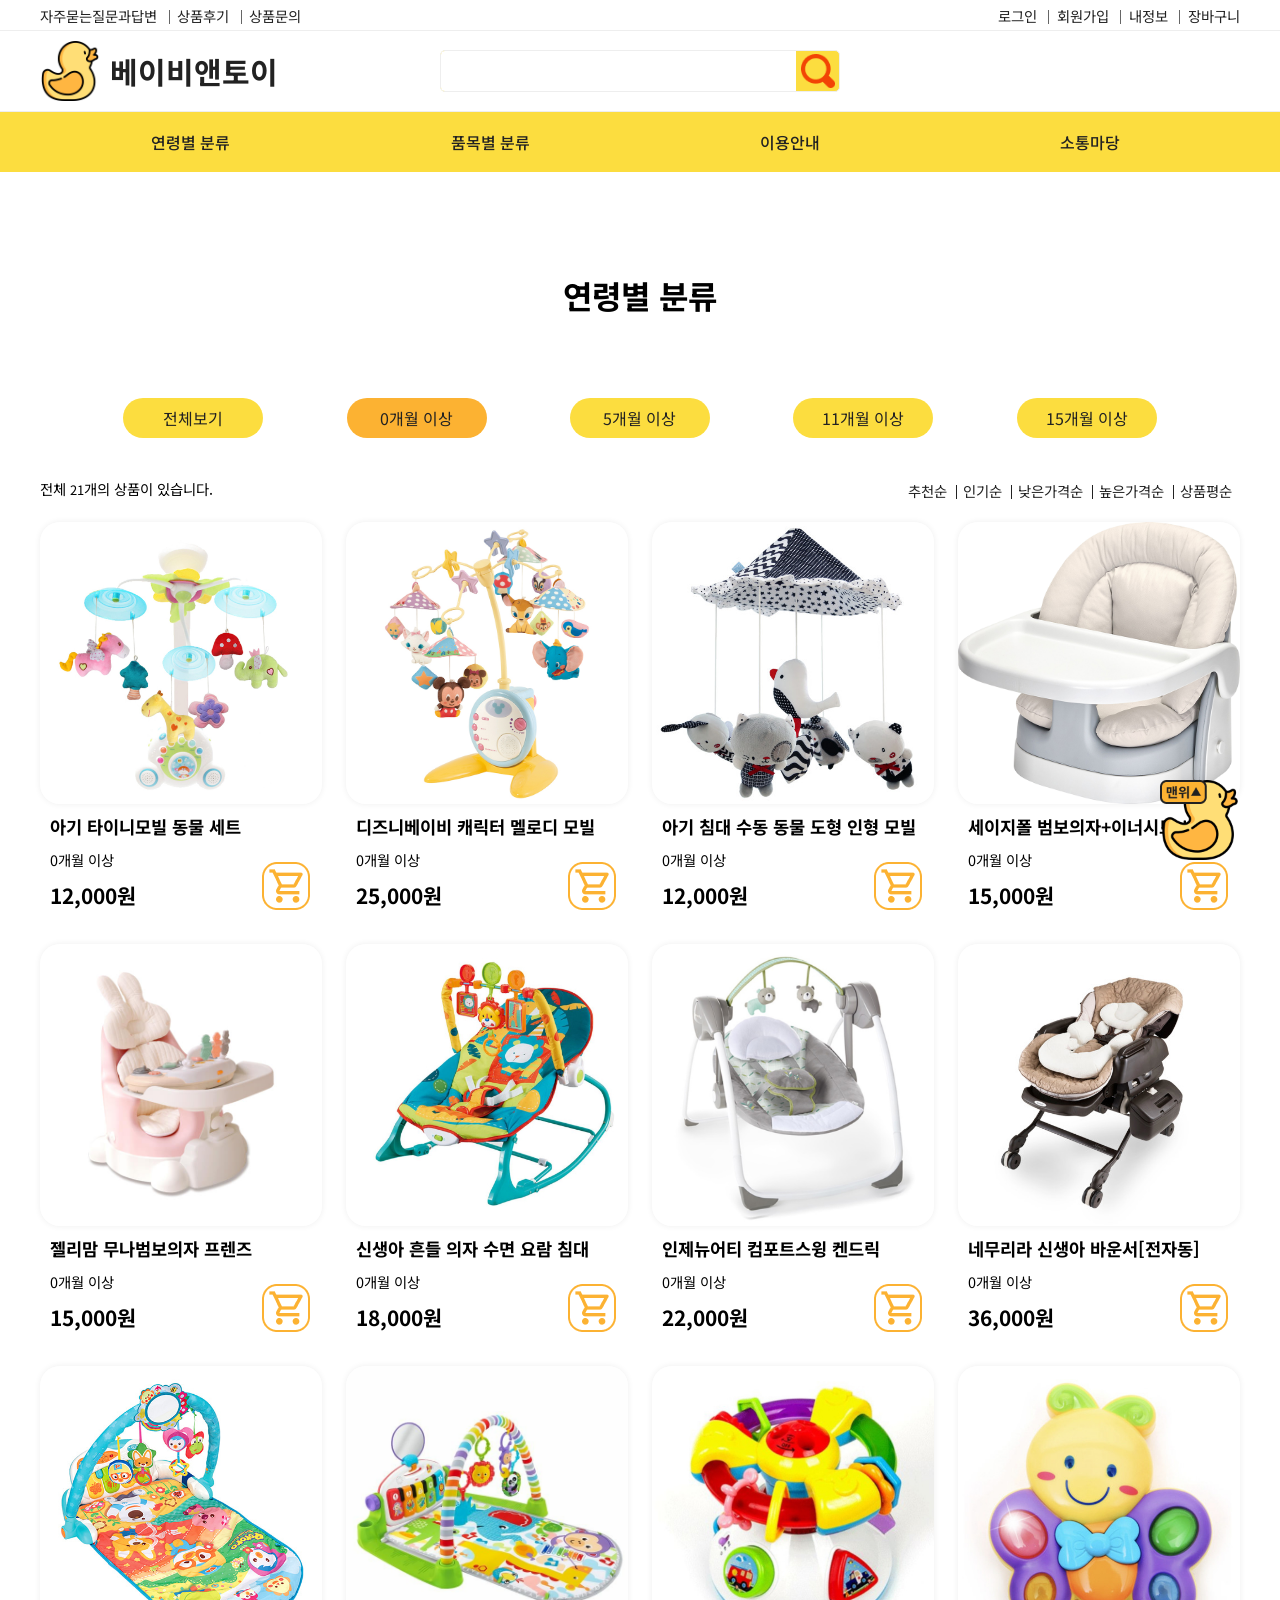
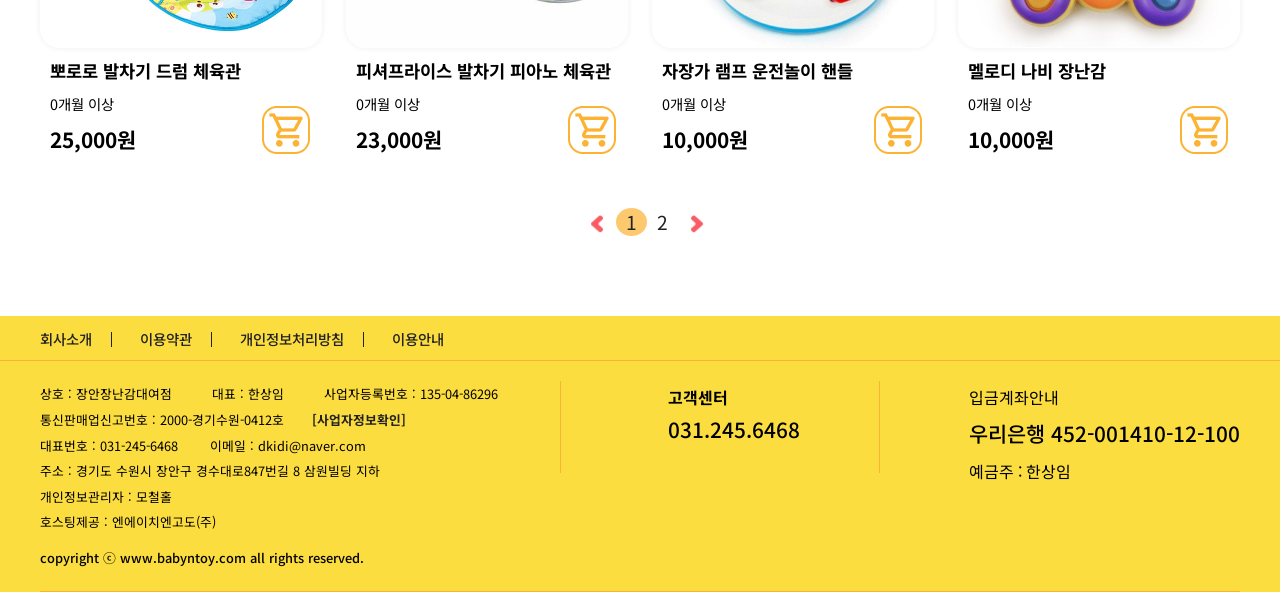
<file: pf1/product.html>
<!DOCTYPE html>
<html lang="ko">
<head>
  <meta charset="UTF-8">
  <meta http-equiv="X-UA-Compatible" content="IE=edge">
  <meta name="viewport" content="width=device-width, initial-scale=1.0">
  <title>베이비앤토이-상품목록</title>
  <link rel="stylesheet" href="css/reset.css" type="text/css">
  <link rel="stylesheet" href="css/common.css" type="text/css">
  <link rel="stylesheet" href="css/sub.css" type="text/css">

  <script src="https://ajax.googleapis.com/ajax/libs/jquery/3.6.3/jquery.min.js"></script>
  <script>
    $(function(){
      $('.gnb>ul>li').hover(function(){
        $(this).find('.sub_menu').stop().slideToggle()
      })
      $('.controls ul li').each(function(index){
        $(this).click(function(){
          $('.banner_img').animate({left:-index*100+'%'})
          $('.top_text li').eq(index).fadeIn().siblings().fadeOut()
          $(this).addClass('select').siblings().removeClass()
        })
      })
    })

  </script>

  <link rel="apple-touch-icon" sizes="180x180" href="favicon/apple-touch-icon.png">
  <link rel="icon" type="image/png" sizes="32x32" href="favicon/favicon-32x32.png">
  <link rel="icon" type="image/png" sizes="16x16" href="favicon/favicon-16x16.png">
  <link rel="manifest" href="favicon/site.webmanifest">
</head>
<body>
  <header id="header">
    <div class="header_inner">
      <div class="header_top">
        <div class="util_left">
          <ul>
            <li><a href="">자주묻는질문과답변</a></li>
            <li><a href="">상품후기</a></li>
            <li><a href="">상품문의</a></li>
          </ul>
        </div>
        <div class="util_right">
          <ul>
            <li><a href="">로그인</a></li>
            <li><a href="join_agree.html">회원가입</a></li>
            <li><a href="">내정보</a></li>
            <li><a href="cart.html">장바구니</a></li>
          </ul>
        </div>
      </div>
    </div>
    <div class="header_mid">
      <div class="mid_inner">
        <h1 class="logo">
          <a href="index.html">
            <img src="img/main_icon_color.png" alt="베이비앤토이">
          </a>
          <a href="index.html">베이비앤토이</a>
        </h1>
        <div class="header_search">
          <input type="text" id="searchForm" name="keyword" class="search">
          <a href=""><img src="img/search_icon.png" alt="검색"></a>
        </div>
      </div>
    </div>
      <nav class="gnb">
        <ul>
          <li><a href="product.html">연령별 분류</a>
            <ul class="sub_menu">
              <li><a href="product.html">전체보기</a></li>
              <li><a href="product.html">0개월 이상</a></li>
              <li><a href="product.html">5개월 이상</a></li>
              <li><a href="product.html">11개월 이상</a></li>
              <li><a href="product.html">15개월 이상</a></li>
            </ul>
          </li>
          <li><a href="#">품목별 분류</a>
            <ul class="sub_menu">
              <li><a href="">전체보기</a></li>
              <li><a href="">침대/바운서/스윙</a></li>
              <li><a href="">쏘서/점퍼루/보행기</a></li>
              <li><a href="">카시트/유모차/식탁의자</a></li>
              <li><a href="">미끄럼/주방놀이/놀이집</a></li>
              <li><a href="">자동차/그네/시소</a></li>
              <li><a href="">묶음/패키지 상품</a></li>
              <li><a href="">중고 장난감 판매</a></li>
            </ul>
          </li>
          <li><a href="#">이용안내</a></li>
          <li><a href="#">소통마당</a>
            <ul class="sub_menu">
              <li><a href="">공지사항</a></li>
              <li><a href="">자주묻는 질문과 답변</a></li>
              <li><a href="">상품문의</a></li>
              <li><a href="">상품후기</a></li>
            </ul>
          </li>
        </ul>
      </nav>
  </header>
  <section id="productTop">
    <h2>연령별 분류</h2>
    <div class="sub_name">
      <ul>
        <li><a href="">전체보기</a></li>
        <li><a href="">0개월 이상</a></li>
        <li><a href="">5개월 이상</a></li>
        <li><a href="">11개월 이상</a></li>
        <li><a href="">15개월 이상</a></li>
      </ul>
    </div>
    <div class="pd_util">
      <p class="pd_cnt">전체 <span class="all_num">21</span>개의 상품이 있습니다.</p>
      <ul>
        <li><a href="">추천순</a></li>
        <li><a href="">인기순</a></li>
        <li><a href="">낮은가격순</a></li>
        <li><a href="">높은가격순</a></li>
        <li><a href="">상품평순</a></li>
      </ul>
    </div>
  </section>
  </section>
  <section id="productList">
    <ul>
      <li>
        <a href="detail.html" class="pd_img">
          <img src="img/best0_0.jpg" alt="">
        </a>
        <div class="pd_info">
          <div class="pd_text">
            <h3>아기 타이니모빌 동물 세트</h3>
            <h4>0개월 이상</h4>
            <p class="price">12,000원</p>
          </div>
          <a href="cart.html" class="cart_btn">
            <img src="img/cart_control.png" alt="">
          </a>
        </div>
      </li>
      <li>
        <a href="detail.html" class="pd_img">
          <img src="img/product_mb_01.jpg" alt="">
        </a>
        <div class="pd_info">
          <div class="pd_text">
            <h3>디즈니베이비 캐릭터 멜로디 모빌</h3>
            <h4>0개월 이상</h4>
            <p class="price">25,000원</p>
          </div>
          <a href="cart.html" class="cart_btn">
            <img src="img/cart_control.png" alt="">
          </a>
        </div>
      </li>
      <li>
        <a href="detail.html" class="pd_img">
          <img src="img/product_mb_02.jpg" alt="">
        </a>
        <div class="pd_info">
          <div class="pd_text">
            <h3>아기 침대 수동 동물 도형 인형 모빌</h3>
            <h4>0개월 이상</h4>
            <p class="price">12,000원</p>
          </div>
          <a href="cart.html" class="cart_btn">
            <img src="img/cart_control.png" alt="">
          </a>
        </div>
      </li>
      <li>
        <a href="detail.html" class="pd_img">
          <img src="img/product_c_01.jpg" alt="">
        </a>
        <div class="pd_info">
          <div class="pd_text">
            <h3>세이지폴 범보의자+이너시트 세트</h3>
            <h4>0개월 이상</h4>
            <p class="price">15,000원</p>
          </div>
          <a href="cart.html" class="cart_btn">
            <img src="img/cart_control.png" alt="">
          </a>
        </div>
      </li>
      <li>
        <a href="detail.html" class="pd_img">
          <img src="img/product_c_02.jpg" alt="">
        </a>
        <div class="pd_info">
          <div class="pd_text">
            <h3>젤리맘 무나범보의자 프렌즈</h3>
            <h4>0개월 이상</h4>
            <p class="price">15,000원</p>
          </div>
          <a href="cart.html" class="cart_btn">
            <img src="img/cart_control.png" alt="">
          </a>
        </div>
      </li>
      <li>
        <a href="detail.html" class="pd_img">
          <img src="img/product_b_01.jpg" alt="">
        </a>
        <div class="pd_info">
          <div class="pd_text">
            <h3>신생아 흔들 의자 수면 요람 침대</h3>
            <h4>0개월 이상</h4>
            <p class="price">18,000원</p>
          </div>
          <a href="cart.html" class="cart_btn">
            <img src="img/cart_control.png" alt="">
          </a>
        </div>
      </li>
      <li>
        <a href="detail.html" class="pd_img">
          <img src="img/product_b_02.jpg" alt="">
        </a>
        <div class="pd_info">
          <div class="pd_text">
            <h3>인제뉴어티 컴포트스윙 켄드릭</h3>
            <h4>0개월 이상</h4>
            <p class="price">22,000원</p>
          </div>
          <a href="cart.html" class="cart_btn">
            <img src="img/cart_control.png" alt="">
          </a>
        </div>
      </li>
      <li>
        <a href="detail.html" class="pd_img">
          <img src="img/product_b_03.jpg" alt="">
        </a>
        <div class="pd_info">
          <div class="pd_text">
            <h3>네무리라 신생아 바운서[전자동]</h3>
            <h4>0개월 이상</h4>
            <p class="price">36,000원</p>
          </div>
          <a href="cart.html" class="cart_btn">
            <img src="img/cart_control.png" alt="">
          </a>
        </div>
      </li>
      <li>
        <a href="detail.html" class="pd_img">
          <img src="img/product_j_01.jpg" alt="">
        </a>
        <div class="pd_info">
          <div class="pd_text">
            <h3>뽀로로 발차기 드럼 체육관</h3>
            <h4>0개월 이상</h4>
            <p class="price">25,000원</p>
          </div>
          <a href="cart.html" class="cart_btn">
            <img src="img/cart_control.png" alt="">
          </a>
        </div>
      </li>
      <li>
        <a href="detail.html" class="pd_img">
          <img src="img/product_j_02.jpg" alt="">
        </a>
        <div class="pd_info">
          <div class="pd_text">
            <h3>피셔프라이스 발차기 피아노 체육관</h3>
            <h4>0개월 이상</h4>
            <p class="price">23,000원</p>
          </div>
          <a href="cart.html" class="cart_btn">
            <img src="img/cart_control.png" alt="">
          </a>
        </div>
      </li>
      <li>
        <a href="detail.html" class="pd_img">
          <img src="img/product_m_01.jpg" alt="">
        </a>
        <div class="pd_info">
          <div class="pd_text">
            <h3>자장가 램프 운전놀이 핸들</h3>
            <h4>0개월 이상</h4>
            <p class="price">10,000원</p>
          </div>
          <a href="cart.html" class="cart_btn">
            <img src="img/cart_control.png" alt="">
          </a>
        </div>
      </li>
      <li>
        <a href="detail.html" class="pd_img">
          <img src="img/product_m_02.jpg" alt="">
        </a>
        <div class="pd_info">
          <div class="pd_text">
            <h3>멜로디 나비 장난감</h3>
            <h4>0개월 이상</h4>
            <p class="price">10,000원</p>
          </div>
          <a href="cart.html" class="cart_btn">
            <img src="img/cart_control.png" alt="">
          </a>
        </div>
      </li>
    </ul>
    <div class="circle"></div>
  </section>
  <div class="pdBottom">
    <ul class="num">
      <li><a href="product.html">1</a></li>
      <li><a href="product.html">2</a></li>
      <!-- <li><a href="product.html">3</a></li>
      <li><a href="product.html">4</a></li>
      <li><a href="product.html">5</a></li>
      <li><a href="product.html">6</a></li> -->
    </ul>
    <div class="num_btn">
      <a href="" class="num_left">
        <img src="img/🦆 icon _chevron left_.png" alt="">
      </a>
      <a href="" class="num_right">
        <img src="img/🦆 icon _chevron right_.png" alt="">
      </a>
    </div>
  </div>
  <section id="top_btn">
    <a href=""><img src="img/top_btn.png" alt=""></a>
  </section>
  <footer id="footer">
    <nav class="fnb">
      <ul>
        <li><a href="">회사소개</a></li>
        <li><a href="">이용약관</a></li>
        <li><a href="">개인정보처리방침</a></li>
        <li><a href="">이용안내</a></li>
      </ul>
    </nav>
    <div class="foot_inner">
      <address><pre>
상호 : 장안장난감대여점          대표 : 한상임          사업자등록번호 : 135-04-86296
통신판매업신고번호 : 2000-경기수원-0412호       <a href="">[사업자정보확인]</a>
대표번호 : 031-245-6468        이메일 : dkidi@naver.com
주소 : 경기도 수원시 장안구 경수대로847번길 8 삼원빌딩 지하
개인정보관리자 : 모철홀
호스팅제공 : 엔에이치엔고도(주)</pre>
        <p>copyright ⓒ www.babyntoy.com all rights reserved.</p>
      </address>
      <div class="call">
        <h4>고객센터</h4>
        <p>031.245.6468</p>
      </div>
      <div class="bank">
        <p>입금계좌안내</p>
        <p>우리은행 452-001410-12-100</p>
        <p>예금주 : 한상임</p>
      </div>
    </div>
  </footer>
</body>
</html>
</file>
<file: pf1/css/common.css>
/* 
rgba(242,68,5,1)
rgba(252,178,50,1) 
*/

/* common start */
h2{font-size: 2em; font-weight: bold; margin-bottom: 50px;}
.line{text-decoration: underline #000; font-weight: bold;}
.point_color{color: #F24405; font-weight: bold;}

select option[value=""][disabled]{display: none;}

#btn_yellow, #btn_white{transition-duration: 0.5s;}
#btn_white:hover{background-color: #FCB232;}
#btn_yellow:hover{background-color: #FCB232;}

#contents input:focus{border: 1px solid rgba(252,178,50,1); outline: none; box-shadow: 0 0 2px rgba(242,68,5,1); box-sizing: border-box;}
#contents select:focus{border: 1px solid rgba(252,178,50,1); outline: none; box-shadow: 0 0 2px rgba(242,68,5,1); box-sizing: border-box;}

.info_img{width: 100px; height: 20px; overflow: hidden;}
/* common end */

/* header start */
#header{position: relative; z-index: 999;}

#header .header_inner{background-color: #fff; border-bottom: 1px solid #eee; }

#header .header_top{position: relative; width: 1200px; height: 30px; display: flex; justify-content: space-between; align-items: center; margin: 0 auto;}

/* util */
#header .header_top .util_left{position: relative;}
#header .header_top .util_left ul{position: relative; display: flex; justify-content: space-between;}
#header .header_top .util_left ul li{position: relative; margin: 0 10px;}
#header .header_top .util_left ul li::before{content: ''; display: block; width: 1px; height: 60%; background-color: #666; position: absolute; left: -8px; top: 7px;}
#header .header_top .util_left ul li:first-child{margin-left: 0;}
#header .header_top .util_left ul li:first-child::before{display: none;}
#header .header_top .util_left ul li a{font-size: 0.9em;}

#header .header_top .util_right ul{position: relative; display: flex; justify-content: space-between;}
#header .header_top .util_right ul li{position: relative; margin: 0 10px;}
#header .header_top .util_right ul li:last-child{margin-right: 0;}
#header .header_top .util_right ul li::before{content: ''; display: block; width: 1px; height: 60%; background-color: #666; position: absolute; left: -9px; top: 7px;}
#header .header_top .util_right ul li:first-child::before{display: none;}
#header .header_top .util_right ul li a{font-size: 0.9em;}

/* 동작 */
#header .header_top .util_right ul li:nth-child(2):hover a{text-decoration: underline; font-weight: bold;}
#header .header_top .util_right ul li:nth-child(4):hover a{text-decoration: underline; font-weight: bold;}
/*  */

/* header_mid */
#header .header_mid{position: relative; background-color: #fff; border-bottom: 1px solid #eee;}
#header .header_mid .mid_inner{position: relative; width: 1200px; margin: 0 auto; height: 80px; display: flex; align-items: center;}
/* logo */
#header .header_mid .mid_inner .logo{position: absolute; display: flex; width: 300px; height: 60px; line-height: 60px; font-size: 30px; font-weight: bold; cursor: pointer;}
#header .header_mid .mid_inner .logo a{position: relative; display: flex; font-size: 1em; font-weight: bold;}
#header .header_mid .mid_inner .logo a img{width: 100%; margin-right: 10px;}
/* search */
#header .header_mid .mid_inner .header_search{position: relative; width: 400px; display: flex; justify-content: center; align-items: center; left: 50%; top: 0; transform: translateX(-50%); border: 1px solid #eee; border-radius: 5px; background-color: #FCDD3F; box-sizing: border-box; overflow: hidden;}
#header .header_mid .mid_inner .header_search input[type=text]{border: none; height: 40px; width: 100%;}
#header .header_mid .mid_inner .header_search input[type=text]:focus{border: 1px solid rgba(252,178,50,1); outline: none; box-shadow: 0 0 3px rgba(242,68,5,1); box-sizing: border-box;}
#header .header_mid .mid_inner .header_search a{width: 12%; line-height: 40px;}
#header .header_mid .mid_inner .header_search img{width: 80%; height: 80%; margin: 0 auto;}
/* gnb */
#header .gnb{position: relative; height: 60px; background-color: #FCDD3F; text-align: center; line-height: 60px; z-index: 999;}
#header .gnb>ul{position: relative; width: 1200px; margin: 0 auto;  height: 60px; display: flex; justify-content: space-around; background-color: #FCDD3F; }
#header .gnb>ul>li{width: 23.5%; transition-duration: 0.5s;} /*너비 안주면 움찔 거린다.*/
#header .gnb>ul>li>a{position: relative; width: 100%; display: block; font-size: 1em; font-weight: 500;}
#header .gnb>ul>li>.sub_menu{display: none; background-color: #fff; box-shadow: 0 0 6px #eee;} /*컬러변경 생각하기.*/
#header .gnb>ul>li>.sub_menu>li{font-size: 0.9em; transition-duration: 0.5s;}
#header .gnb>ul>li>.sub_menu>li>a{display: block;}
#header .gnb>ul>li:first-child:hover{background-color: #FCB232;}
#header .gnb>ul>li>.sub_menu li:hover{background-color: #FCB232;}
/* header end */

/* top_btn start */
#top_btn{position: fixed; right: 40px; bottom: 40px; z-index: 999;}
#top_btn img{width: 80px;}
/* top_btn end */

/* footer start */
#footer{position: relative; background-color: #FCDD3F;}
#footer .fnb{position: relative; margin-top: 80px;border-bottom: 1px solid #FCB232; padding: 10px 0; }
#footer .fnb ul{display: flex; width: 1200px; margin: 0 auto; justify-content: flex-start; align-items: center; text-align: center;}
#footer .fnb ul li{position: relative; margin: 0 2%;}
#footer .fnb ul li:first-child{margin-left: 0;}
#footer .fnb ul li::after{content: ""; display: block; position: absolute; width: 1px; height: 15px; background-color: #222; bottom: 12%; right: -20px;}
#footer .fnb ul li:last-child:after{display: none;}
#footer .fnb ul li a{font-size: 0.9em; font-weight: 500;}

#footer .foot_inner{position: relative; width: 1200px; margin: 0 auto; background-color: #FCDD3F; border-bottom: 1px solid #FCB232; padding: 20px 0; display: flex; justify-content: space-between;}
#footer .foot_inner::after{content: ""; display: block; position: absolute; width: 1px; height: 40%; top: 20px; left: 520px; background-color: #FCB232;}
#footer .foot_inner::before{content: ""; display: block; position: absolute; width: 1px; height: 40%; top: 20px; right: 360px; background-color: #FCB232;}

#footer .foot_inner address{line-height: 1.6em;}
#footer .foot_inner address pre{font-size: 0.8em; margin-bottom: 10px;}
#footer .foot_inner address pre a{font-size: 1em; font-weight: bold;}
#footer .foot_inner address p{font-size: 0.8em; font-weight: 500;}

#footer .foot_inner .call{line-height: 2em;}

#footer .foot_inner .call h3{font-size: 1em;}
#footer .foot_inner .call p{font-size: 1.3em; font-weight: 500;}

#footer .foot_inner .bank p{font-size: 1em; line-height: 2em;}
#footer .foot_inner .bank p:nth-child(2){font-size: 1.3em; font-weight: 500;}
/* footer start */

/* contents start */
#contents{position: relative; width: 1200px; margin: 0 auto; margin-top: 100px;}

#contents .repeat_top{position: relative; width: 1200px; margin: 0 auto; display: flex; justify-content: space-between; align-items: center; margin-bottom: 50px;}
#contents .repeat_top h2{margin-bottom: 0px;}
#contents .repeat_top .repeat_step{position: relative; display: flex; width: 450px; justify-content: space-between; border-radius: 20px; text-align: center; font-weight: 500; align-items: center;}
#contents .repeat_top .repeat_step p{font-size: 1.2em; font-weight: 500;}
#contents .repeat_top .repeat_step img{width: 10px; height: 15px;}
#contents .join_top .join_step{width: 350px;}
/* contents end */
</file>
<file: pf1/css/index.css>
/* common start */
/*스크롤바의 너비*/
.new_right ul::-webkit-scrollbar {width: 6px;}
/*스크롤바의 색상*/
.new_right ul::-webkit-scrollbar-thumb {background-color: #FCB232; border-radius: 20px;}
/*스크롤바 트랙 색상*/
.new_right ul::-webkit-scrollbar-track {border: 1px solid #eee; border-radius: 20px;}
/* common end */

/* banner start */
/* #top_banner{position: relative;  height: 800px; background-image: url(../img/main_banner.png); background-size: cover; background-position: center;} */
#top_banner{position: relative; overflow: hidden; min-width: 1200px;}
#top_banner .banner_img{position: relative; width: 300%; display: flex;}
#top_banner .banner_img li{width: 33.33%;}
#top_banner .banner_img li img{width: 100%;}

/* controls */
#top_banner .controls{position: absolute; left: 50%; bottom: 40px; transform: translateX(-50%);}
#top_banner .controls ul{display: flex; position: relative;}
#top_banner .controls ul li{width: 16px; height: 16px; background-color: #FCB232; border-radius: 50%; cursor: pointer; margin-left: 10px;}
#top_banner .controls ul li:hover{background-color: #FCDD3F;}
#top_banner .controls ul li.select{background-color: #F24405;}
/* banner end */

/* new start */
#new{position: relative;width: 1200px; margin: 100px auto;}
#new .new_inner{position:relative;  display: flex; justify-content: space-between; }

#new .new_left{position: relative; width: 63%; border: 1px solid #eee; border-radius: 20px; overflow: hidden;}
#new .new_left .new_l_text{position: absolute; display: flex; flex-direction: column; justify-content: space-evenly; width: 50%; height: 40%; left: 10%; top: 15%; background-color: rgba(255,255,255,0.5); z-index: 1;}
#new .new_left .new_l_text h3{font-size: 1.1em;}
#new .new_left .new_l_text h4{font-size: 1.3em;}
#new .new_left .new_l_text p{font-size: 1.1em; line-height: 1.6em;}
#new .new_left .new_l_text p.price{font-size: 1.3em; font-weight: 500;}
#new .new_left .new_l_img{position: absolute; right: 0; top: 0;}
#new .new_left .new_l_img img{width: 100%; transition-duration: 0.5s;}
#new .new_left:hover img{transform: scale(1.05);}
#new .new_left .more_btn{position: absolute; display: block; left: 10%; bottom: 15%; width: 250px; height: 50px; line-height: 50px; text-align: center; font-size: 1.3em; border: 1px solid #FCB232; box-sizing: border-box; border-radius: 25px; background-color: #fff; color: #222; transition-duration: 0.5s;}
#new .new_left .more_btn:hover{background-color: #FCB232; color: #222; text-decoration: underline; font-weight: bold;}

/* right */
#new .new_right{position: relative; width: 33%; margin-left: 4%;}
#new .new_right ul{position: relative; display: flex; flex-direction: column; width: 100%; height: 480px;  overflow: auto;}
#new .new_right ul li{position: relative; width: 96%; height: 100%; margin-bottom: 10px;}
/* 동작 */
#new .new_right ul li:hover a .list_text h4{font-weight: bold; text-decoration: underline;}

#new .new_right ul li:last-child{margin-bottom: 0;}
#new .new_right ul li a{display: flex; border: 1px solid #eee; border-radius: 20px; overflow: hidden;}
#new .new_right ul li a .list_img{width: 30%;}
#new .new_right ul li a .list_img img{width: 100%; transition-duration: 0.5s;}
#new .new_right ul li a:hover img{transform: scale(1.05);}
#new .new_right ul li a .list_text{position: relative; display: flex; flex-direction: column;  justify-content: center; margin-left: 3%;}
#new .new_right ul li a .list_text h4{width: 240px; white-space: nowrap; overflow: hidden; text-overflow: ellipsis; font-weight: 500;}
#new .new_right ul li a .list_text p{margin-top: 20px; font-weight: 500;}
/* new end */

/* best start */
#best{position: relative;background-color: #FCDD3F; overflow: hidden;} /*슬라이드설정*/
#best .best_inner{margin-top: 0; display: flex; justify-content: space-between; flex-wrap: nowrap; align-items: center;  width: 1200px;  margin: 100px auto; position: relative; overflow: hidden;}

#best .best_inner .best_left{position: relative; width: 350px; }
#best .best_inner .best_left::after{content: ''; display: block; width: 1px; height: 100%; background-color: #222; position: absolute; right: 12.5%; top: 50%; transform: translateY(-50%);}
#best .best_inner .best_left h2{margin-left: 0; margin-bottom: 20px;}
#best .best_inner .best_left p{font-size: 1.1em;}

#best .best_inner .best_left .best_btn{position: relative; display: flex; justify-content: flex-end; margin-right: 20%;}
#best .best_inner .best_left .best_btn .left_btn{margin: 20px 0 40px 0;}
#best .best_inner .best_left .best_btn .left_btn img{width: 60%;}

/* right */
#best .best_inner .best_right{position: absolute; margin: 0 auto; left: 400px; top: 50%; transform: translate(0, -40%); width: 1000px; height: 300px; overflow: hidden;}
#best .best_inner .best_right ul{position: relative; justify-content: space-between; text-align: center; width: 1000px; display: flex; transition-duration: 0.5s;}
#best .best_inner .best_right ul li{width: 180px;}
#best .best_inner .best_right:hover ul{margin-left: -200px;}/**/
#best .best_inner .best_right ul li a h3{width: 50%; margin: 0 auto; margin-top: 20px; font-weight: 500; font-size: 1.1em;}
#best .best_inner .best_right ul li a img{width: 100%; border-radius: 50%;}
#best .best_inner .best_right ul li a div.over_box{position: relative; background-color: rgba(242,68,5,0.7); border-radius: 50%; height: 180px; line-height: 180px; text-align: center; font-size: 2em; font-weight: 500;}
/* best end */

/* orderWay start */
#orderWay{position: relative;}
#orderWay ul{position: relative; width: 1200px; margin: 100px auto; display: flex; flex-wrap: wrap; justify-content: center; align-items: center;}
#orderWay ul h2{margin: 0 0 20px 0;}
#orderWay ul p{line-height: 1.6em;}
#orderWay ul li{position: relative; display: flex; flex-direction: column; width: 22.5%; height: 100%; background-color: #FCDD3F; border-radius: 20px; margin: 10px;padding: 15px 0;}
#orderWay ul li:first-child{background-color: #fff; padding: 15px 0;}
#orderWay ul li:first-child h2{margin: 0px 20px 10px 20px;}
#orderWay ul li:first-child p{margin: 10px 20px 40px 20px; font-weight: normal; line-height: 1.6em;}
#orderWay ul li>p:first-child{font-size: 1.2em; font-weight: bold;}
#orderWay ul li:last-child>p{font-size: 1em; font-weight: normal; line-height: 2.2em; margin: 1px 20px 1px 20px;}

#orderWay ul li>p{margin: 15px 20px 10px 20px; font-weight: 500;}
#orderWay ul li img{width: 40%; margin: 0 auto;}
#orderWay ul li p:nth-child(3){margin: 20px auto;}
#orderWay ul li:last-child{padding-top: 41px; padding-bottom: 41px;}

/* animation */
#orderWay ul li:nth-child(1){position: relative; right: 0; top: 0; animation: a_o 1.5s ease-in-out 0s forwards; opacity: 0;}
#orderWay ul li:nth-child(2){position: relative; right: 0; top: 0; animation: r_a 1.5s ease-in-out 0.1s forwards; opacity: 0;}
#orderWay ul li:nth-child(3){position: relative; right: 0; top: 0; animation: r_a 1.5s ease-in-out 0.2s forwards; opacity: 0;}
#orderWay ul li:nth-child(4){position: relative; right: 0; top: 0; animation: r_a 1.5s ease-in-out 0.3s forwards; opacity: 0;}
#orderWay ul li:nth-child(5){position: relative; right: 50px; top: 0; animation: r_a 1.5s ease-in-out 0.4s forwards; opacity: 0;}
#orderWay ul li:nth-child(6){position: relative; right: 50px; top: 0; animation: r_a 1.5s ease-in-out 0.5s forwards; opacity: 0;}
#orderWay ul li:nth-child(7){position: relative; right: 50px; top: 0; animation: r_a 1.5s ease-in-out 0.6s forwards; opacity: 0;}
#orderWay ul li:nth-child(8){position: relative; right: 50px; top: 0; animation: r_a 1.5s ease-in-out 0.7s forwards; opacity: 0;}
/* #orderWay ul:hover li{animation-play-state: running;} */
@keyframes r_a{
  0%{right: 150px; top: 0; opacity: 0;}
  100%{right: 0px; top: 0; opacity: 1;}
}
@keyframes a_o{
  0%{opacity: 0;}
  100%{opacity: 1;}
}

/* orderWay end */

/* alter start */
#alter{position: relative; background-color: #FCB232; padding-top: 40px;}
#alter h2{position: relative; margin: 0; width: 100%; text-align: center; background-color: #fff; color: #F24405;}
#alter .alter_inner{display: flex; justify-content: center; margin-top: 20px; padding-bottom: 40px;}
#alter .direct{position: relative; display: flex; flex-direction: column;}
#alter .direct p:nth-child(1){font-weight: 500; font-size: 1.1em; margin-bottom: 10px;}
#alter .direct p:nth-child(3){font-weight: 500; margin-top: 10px;}
#alter .etc{position: relative; display: flex; flex-direction: column; margin-left: 200px;}
#alter .etc p:nth-child(1){font-weight: 500; font-size: 1.1em; margin-bottom: 10px;}
#alter .etc p:nth-child(3){font-weight: 500; margin-top: 10px;}
/* alter end */

/* comment start */
#comment{position: relative; margin: 100px 0;}
#comment .com_top{position: relative; width: 1200px; margin: 0 auto; margin-bottom: 70px;}
/* #comment .com_top h2{margin: 80px auto;} */
#comment .com_top .all_btn{position: absolute; right: 12px; top: 70px; background-color: #FCDD3F; padding: 3px 12px; border-radius: 20px; transition-duration: 0.5s;}
/* #comment .com_top .all_btn:hover{background-color: #FCB232;} */
#comment .com_list{position: relative; width: 1206px; margin: 0 auto; overflow: hidden;}
#comment .com_list ul{position: relative; display: flex; align-items: center; justify-content: space-between; width: 1500px; margin: 0 auto; padding: 6px; overflow: hidden; margin-left: 0px; transition-duration: 0.5s;}
#comment .com_list ul li{position: relative; width: 280px; box-shadow: 0px 0px 6px #ddd; border-radius: 20px; overflow: hidden; box-sizing: border-box; transition-duration: 0.5s;}
#comment .com_list ul li a{position: relative; display: flex; flex-direction: column; justify-content: center; align-items: center;}
#comment .com_list ul li:hover{box-shadow: 0px 0px 6px #F24405;}
/* ul에 올렸을 때, 이동 */
#comment .com_list ul:hover{margin-left: -305px;}
/* #comment .com_list ul:active{margin-left: -305px;} */

#comment .com_list ul li .com_img{width: 100%;}
#comment .com_list ul li .com_img img{width: 100%;}


#comment .com_list ul li a .com_text{margin: 3% 5%; width: 90%; display: flex; flex-direction: column; justify-content: space-between; background-color: #fff;}

#comment .com_list ul li a .com_text img{width: 100%}
#comment .com_list ul li:nth-child(2) a .com_text .info_img img{margin-top: -20px;}

#comment .com_list ul li a .com_text h4{font-size: 1em; margin-bottom: 10px;}
#comment .com_list ul li a .com_text p{font-size: 0.9em; margin-top: 10px; line-height: 1.6em;}
/* n줄 말줄임표 */
#comment .com_list ul li a .com_text .com_info{white-space: normal; display: -webkit-box; -webkit-line-clamp: 3; -webkit-box-orient: vertical; overflow: hidden; text-overflow: ellipsis;}

#comment .com_list ul li a .com_text .cal_id{display: flex; font-size: 0.9em;}
#comment .com_list ul li a .com_text .cal_id p{margin-right: 15px;}
#comment .com_list ul li a .com_text .cal_id p::before{content: ''; display: block; width: 1px; height: 1em; background-color: #222; position: absolute; bottom: 12px; margin-left: -7px;}
#comment .com_list ul li a .com_text .cal_id p:first-child::before{display: none;}

#comment .com_btn{position: relative; width: 1306px; margin: 0 auto;}
#comment .com_btn .com_left{position: absolute; left: 0; top: -250px;}
#comment .com_btn .com_left img{width: 50%;}

#comment .com_btn .com_right{position: absolute; right: 0; top: -250px; display: flex; justify-content: flex-end;}
#comment .com_btn .com_right img{width: 50%;}


/* comment end */
</file>
<file: pf1/css/sub.css>
/* prodect start */
/* productTop start */
#productTop{position: relative;}
#productTop h2{margin: 0; text-align: center; padding-top: 100px; padding-bottom: 80px;}

#productTop .sub_name{position: relative; width: 1200px; margin: 0 auto;}
#productTop .sub_name ul{display: flex; justify-content: space-evenly;}
#productTop .sub_name ul li{width: 140px; background-color: #FCDD3F; height: 40px; border-radius: 20px; margin-bottom: 40px; cursor: pointer; }
#productTop .sub_name ul li:nth-child(2){background-color: #FCB232;}
#productTop .sub_name ul li a{transition-duration: 0.5s; display: block; width: 140px; height: 40px; text-align: center; line-height: 40px; border-radius: 20px; box-sizing: border-box;}
#productTop .sub_name ul li:hover a{background-color: #FCB232;}

#productTop .pd_util{display: flex; justify-content: space-between; width: 1200px; margin: 0 auto;}
#productTop .pd_util .pd_cnt{font-size: 0.9em;}
#productTop .pd_util .pd_cnt span{font-size: 0.9em;}

#productTop .pd_util ul{display: flex; width: 340px; justify-content: flex-end; align-items: center;}
#productTop .pd_util ul li{margin: 0 auto; text-align: center;}
#productTop .pd_util ul li::after{content: ""; display: block; width: 1px; height: 14px; background-color: #222; position: absolute; bottom: 3px; margin-left: -7px;}
#productTop .pd_util ul li:first-child::after{display: none;}
#productTop .pd_util ul li a{font-size: 0.9em;}
#productTop .pd_util ul li a:hover{text-decoration: underline;}
/* productTop end */

/* productList start */
#productList{position: relative; width: 1200px; margin: 20px auto;}
#productList ul{position: relative; margin: 0 auto; display: flex; justify-content: space-between; flex-wrap: wrap; align-items: center;;}
#productList ul li{width: 23.5%; margin-bottom: 2%;}
#productList ul li .pd_img{display: block; width: 100%; box-shadow: 0 0 6px #eee; border-radius: 20px; box-sizing: border-box; overflow: hidden;}
#productList ul li .pd_img img{width: 100%; transition-duration: 0.5s;}
#productList ul li .pd_img:hover>img{transform: scale(1.05);}
#productList ul li .pd_info .pd_text{margin: 10px;}
#productList ul li .pd_info .pd_text h3{font-weight: bold; font-size: 1.1em; margin-bottom: 10px;}
#productList ul li .pd_info .pd_text h4{font-weight: 400; font-size: 0.9em;}
#productList ul li .pd_info .pd_text .price{font-size: 1.3em; font-weight: bold; margin-top: 10px;}

#productList ul li .pd_info{position: relative; display: flex; justify-content: space-between; align-items: flex-end;}
#productList ul li .pd_info .cart_btn{display: block; width: 48px; height: 48px; overflow: hidden; position: absolute; width: 50px; right: 10px; bottom: 10px;}
#productList ul li .pd_info .cart_btn:hover>img{margin-top: -48px;}
/* productList end */

/* pdBottom start */
.pdBottom{position: relative; width: 80px; margin: 0 auto; display: flex;}
.pdBottom ul{position: relative; display: flex; width: 60%; margin: 0 auto; display: flex; justify-content: space-between; align-self: center;}
.pdBottom ul li{padding: 0 10px;}
.pdBottom ul li a{text-align: center; font-size: 1.2em;}
.pdBottom .num_btn{position: absolute; width: 130%;}
.pdBottom .num_btn .num_left{position: absolute; width: 14px; left: -10%; top: 7px;}
.pdBottom .num_btn .num_right{position: absolute; width: 14px; right: 0%; top: 7px;}
.pdBottom .num_btn img{width: 100%;}
.pdBottom .num li:nth-child(1){background-color: rgba(252,178,50,0.7); border-radius: 50%; font-weight: bold;}
.pdBottom .num li:hover{text-decoration: underline;}
.pdBottom .num li:active{background-color: rgba(252,178,50,0.7); border-radius: 50%; font-weight: bold;}
/* pdBottom end */
/* prodect end */

/* detail start */
/* detail_top start */
.detail .detail_top{position: relative; width: 1200px; margin: 0 auto; display: flex; justify-content: space-between; align-items: center;}
.detail .detail_top .detail_img{width: 50%; box-shadow: 0 0 6px #eee; border-radius: 20px; box-sizing: border-box; overflow: hidden;}
.detail .detail_top .detail_img .img{width: 100%;}
.detail .detail_top .detail_wrap{width: 50%;}

.detail .detail_wrap{position: relative; margin-left: 40px; display: flex; flex-direction: column;}
.detail .detail_wrap h2{margin-bottom: 10px; font-size: 1.8em; margin-left: 20px;}
.detail .detail_wrap h3{margin-bottom: 10px; color: #7f7f7f; margin-left: 20px;}
.detail .detail_wrap .price{position: relative; display: flex; margin-bottom: 20px;}
.detail .detail_wrap .price{border-bottom: 1px solid #eee; padding-bottom: 20px; box-sizing: border-box;}
.detail .detail_wrap .price p{margin-right: 1.6em; font-weight: 500; font-size: 1.5em; margin-left: 20px;}

/* table */
.detail .detail_top .detail_wrap .detail_info{margin-left: 20px;}
.detail .detail_top .detail_wrap .detail_info tr td{padding: 10px 0; font-size: 14px; font-weight: 400;}
.detail .detail_top .detail_wrap .detail_info tr th{padding: 10px 0; padding-right: 1em; font-size: 1.1em; font-weight: 500; font-size: 0.9em; text-align: start;}

.detail .detail_top .detail_wrap .detail_info tr:nth-child(2) th{padding-bottom: 0;}
.detail .detail_top .detail_wrap .detail_info tr:nth-child(2) td{padding-bottom: 0;}
.detail .detail_top .detail_wrap .detail_info tr:nth-child(5) td{padding-top: 0;}
.detail .detail_top .detail_wrap .detail_info tr td select{padding: 3px 10px 3px 0; border: 1px solid #ddd;}
.detail .detail_top .detail_wrap .detail_info tr td select .color_gray{color: dddddd;}

.detail .detail_top .btn{position: relative; display: flex; justify-content: center; align-items: center; border-top: 1px solid #eee; box-sizing: border-box;}
.detail .detail_top .btn a{display: block; padding: 10px 90px; text-align: center; margin: 20px 20px; font-size: 1.1em; border-radius: 5px;}
.detail .detail_top .btn a:first-child{border: 1px solid #eee; box-sizing: border-box;}
.detail .detail_top .btn a:last-child{background-color: #FCDD3F;}
/* detail_top end */

/* detail_bottom start */
.detail .detail_bottom{position: relative;}
.detail .detail_bottom ul{position: relative; width: 1200px; margin: 100px auto; display: flex; justify-content: center; align-items: flex-end;}
/* 1 */
.detail .detail_bottom ul li{background-color: #fff; width: 14.28%; height: 40px; text-align: center; line-height: 40px; border-top: 1px solid #eee; border-bottom: 1px solid #eee;}
.detail .detail_bottom ul li::after{content: ''; display: block; position: absolute; width: 1px; height: 40px; background-color: #eee; box-sizing: border-box; top: 10px;}
.detail .detail_bottom ul li:first-child:after{display: none;}
.detail .detail_bottom ul li:first-child{border-bottom: 1px solid #eee; border-top: none;}
.detail .detail_bottom ul li:last-child{border-bottom: 1px solid #eee; border-top: none;}
/* 1) 클릭시 n이 바뀌면 된다.*/
.detail #detail_bottom1 ul li:nth-child(2){border-bottom: none; height: 50px;}
.detail #detail_bottom1 ul li:nth-child(2):after{height: 50px; top:0;}
.detail #detail_bottom1 ul li:nth-child(3):after{height: 50px; top:0;}
.detail #detail_bottom1::after{counter-reset: none; display: block; width: 1200px; height: 1px; background-color: #eee; position: absolute;}
/* 2) 클릭시 n이 바뀌면 된다.*/
.detail #detail_bottom2 ul li:nth-child(3){border-bottom: none; height: 50px;}
.detail #detail_bottom2 ul li:nth-child(3):after{height: 50px; top:0;}
.detail #detail_bottom2 ul li:nth-child(4):after{height: 50px; top:0;}
.detail #detail_bottom2::after{counter-reset: none; display: block; width: 1200px; height: 1px; background-color: #eee; position: absolute;}
/* 3) 클릭시 n이 바뀌면 된다.*/
.detail #detail_bottom3 ul li:nth-child(4){border-bottom: none; height: 50px;}
.detail #detail_bottom3 ul li:nth-child(4):after{height: 50px; top:0;}
.detail #detail_bottom3 ul li:nth-child(5):after{height: 50px; top:0;}
.detail #detail_bottom3::after{counter-reset: none; display: block; width: 1200px; height: 1px; background-color: #eee; position: absolute;}
/* 4) 클릭시 n이 바뀌면 된다.*/
.detail #detail_bottom4 ul li:nth-child(5){border-bottom: none; height: 50px;}
.detail #detail_bottom4 ul li:nth-child(5):after{height: 50px; top:0;}
.detail #detail_bottom4 ul li:nth-child(6):after{height: 50px; top:0;}
.detail #detail_bottom4::after{counter-reset: none; display: block; width: 1200px; height: 1px; background-color: #eee; position: absolute;}
/* 5) 클릭시 n이 바뀌면 된다.*/
.detail #detail_bottom5 ul li:nth-child(6){border-bottom: none; height: 50px;}
.detail #detail_bottom5 ul li:nth-child(6):after{height: 50px; top:0;}
.detail #detail_bottom5 ul li:nth-child(7):after{height: 50px; top:0;}
.detail #detail_bottom5::after{counter-reset: none; display: block; width: 1200px; height: 1px; background-color: #eee; position: absolute;}

.detail .detail_bottom>ul>li>a>span{font-size: 0.9em; background-color: #FCDD3F; border-radius: 4px; padding: 0 5px; margin-left: 5px;}
.detail .detail_bottom .q_cnt{padding: 0 2px;}
/* detail_bottom end */

/* explain start */
.detail .explain{position: relative; width: 840px; margin: 0 auto;}
.detail .explain .explain_img{position: relative; padding: 40px 0 100px 0;}
.detail .explain .explain_img img{width: 100%;}
.detail .explain h2{margin-bottom: 0px;}
.detail .explain>pre p{font-size: 0.9em; line-height: 1.6em;}/* 2,3 p 설정 */

/* 4,5 */
.detail .explain4{display: flex; justify-content: space-between;}
.detail .explain div.ex_btn{position:relative; width: 300px; display: flex; justify-content: space-between;}
.detail .explain div.ex_btn a{display: block; border: 1px solid #eee; width: 140px; height: 36px; text-align: center; line-height: 36px; margin-top: 8px;}

.detail .ex_list {position: relative; width: 840px; margin: 0 auto; margin-top: 20px;}
.detail .ex_list ul li{position: relative; display: flex; justify-content: space-between; align-items: center; text-align: center; border-bottom: 1px solid #d0d0d0; font-size: 0.9em; height: 30px; box-sizing: border-box;}
.detail .ex_list ul li:first-child{border-top: 1px solid #666; box-sizing: border-box;}
.detail .ex_list ul li:last-child{border-color: #666; box-sizing: border-box;}
.detail .ex_list ul li .info_img{width: 90px; height: 18px; margin-left: 10px;}
.detail .ex_list ul li .info_img img{width: 90%}
.detail .ex_list ul li a .ex_title{width: 420px; text-align: left; display: flex; justify-content: flex-start; align-items: center;}
.detail .ex_list ul li a .ex_title h3{font-size: 0.9em;}
.detail .ex_list ul li p{font-size: 0.9em;}

/* 4 */
.detail .ex4_list ul li:nth-child(2) .info_img img{margin-top: -17px;}

.detail .ex_list ul li p:last-child{margin-right: 10px;}

.detail .ex_num{position: relative; width: 80px; margin: 0 auto; display: flex; margin-top: 20px;}
.detail .ex_num ul{position: relative; display: flex; width: 60%; margin: 0 auto; display: flex; justify-content: space-between; align-self: center;}
.detail .ex_num ul li{padding: 0 10px;}
.detail .ex_num ul li a{text-align: center; font-size: 1.2em;}
.detail .ex_num .num_btn4{position: absolute; width: 85%;}
.detail .ex_num .num_btn5{position: absolute; width: 120%;}
.detail .ex_num .num_btn .num_left{position: absolute; width: 14px; left: -10%; top: 7px;}
.detail .ex_num .num_btn .num_right{position: absolute; width: 14px; right: 0%; top: 7px;}
.detail .ex_num .num_btn img{width: 100%;}
.detail .ex_num .num li:nth-child(1){background-color: rgba(252,178,50,0.7); border-radius: 50%; font-weight: bold;}
.detail .ex_num .num li:hover{text-decoration: underline;}
.detail .ex_num .num li:active{background-color: rgba(252,178,50,0.7); border-radius: 50%; font-weight: bold;}

.detail .ex4_title .clip_img{width: 8px; height: 15px; margin-left: 8px;}
.detail .ex4_title  img{width: 100%;}
/* 5 */
.detail .explain5{display: flex; justify-content: space-between;}
.detail .ex5_list ul li p:first-of-type{display: block; width: 40px; text-align: center;}
.detail .ex5_list ul li p.ok{color: #d0d0d0;}

.detail .ex5_title .lock_img{width: 8%}
.detail .ex5_title .lock_img img{width: 20px; height: 20px;}
/* explain end */
/* detail end */

/* cart start */
.cart{position: relative;}
.cart .cart_top .cart_step p{color: #d0d0d0;}
.cart .cart_top .cart_step p:nth-of-type(1){color: #222;}
/* table */
.cart .cart_table table{position: relative; border-collapse: collapse; text-align: center;}

.cart .cart_table table thead{text-align: center; background-color: #FCDD3F; border-top: 1px solid #eee; border-bottom: 1px solid #eee; box-sizing: border-box;}

.cart .cart_table table tbody tr td{border-bottom: 1px solid #eee; border-right: 1px solid #eee; box-sizing: border-box;}
.cart .cart_table table input[type=checkbox]{accent-color: #FCB232; box-sizing: border-box;}
.cart .cart_table table tbody tr td:nth-child(1){width: 1%; padding: 0 5px; border-right: none;}
.cart .cart_table table tbody tr td.row2{border-right: none;}

.cart .cart_table table tbody tr td:nth-child(2)>.flex_div{position: relative; display:flex; align-items: center; text-align: left;}
.cart .cart_table table tbody tr td:nth-child(2){width: 640px;}
.cart .cart_table table tbody tr td:nth-child(2)>.flex_div>a{display: block; width: 100px; height: 100px; margin: 10px 20px; box-shadow: 0 0 4px #eee; box-sizing: border-box; border-radius: 20px; overflow: hidden;}
.cart .cart_table table tbody tr td:nth-child(2)>.flex_div>a img{width: 100%;}
.cart .cart_table table tbody tr td:nth-child(2) .info_text{display: flex; flex-direction: column; justify-content: space-between; line-height: 1.6em;}
.cart .cart_table table tbody tr td:nth-child(2) .info_text a{background-color: #000; color: #fff; padding: 0 5px; font-size: 0.9em; display: block; width: 56px; text-align: center;}
.cart .cart_table table tbody tr td:nth-child(2) .info_text h3{font-weight: 500;}
.cart .cart_table table tbody tr td:nth-child(2) .info_text p{font-size: 0.9em;}

.cart .cart_table table tbody tr td:nth-child(3){width: 7%;}
.cart .cart_table table tbody tr td:last-child{width: 7%;}

/* bottom */
.cart .more_shop{position: relative; width: 114px; padding: 10px 0; }
.cart .more_shop a{position: relative; display: flex; text-decoration: underline; align-items: center; text-align: center;}
.cart .more_shop a p:hover{font-weight: bold;}
.cart .more_shop a img{margin-top: 3px; margin-right: 5px; width: 7px;}
.cart .more_shop a p{font-size: 0.9em;}

.cart .money{position: relative; width: 1200px; margin: 0 auto; border: 3px solid #eee; padding: 40px 0; display: flex; justify-content: flex-end; box-sizing: border-box; border-radius: 10px;}
.cart .money .money_info{position: relative; width: 700px; display: flex; justify-content: space-between; align-items: center; padding-right: 40px;}
.cart .money img{width: 30px; height: 30px;}
.cart .money .money_font p{font-size: 1.5em; line-height: 1.6em;}
.cart .money .money_font p:last-child{font-weight: bold;}

/* btns start */
.cart .cart_btn{display: flex; justify-content: space-between; align-items: flex-start; text-align: center; margin-top: 40px;}
.cart .cart_btn a{border: 1px solid #eee; padding: 5px 10px; box-sizing: border-box; border-radius: 10px;}
.cart .cart_btn .prd_order a{padding: 14px 45px; line-height: 60px; font-weight: 500;}
.cart .cart_btn .prd_order a:last-child{border: none; background-color: #FCDD3F; margin-left: 10px;}
/* btns end */
.cart .alter_icon{position: relative; display: flex; justify-content: flex-end; align-items: center; text-align: center; margin-top: 10px;;}
.cart .alter_icon img{width: 16px; height: 16px; line-height: 16px;}
.cart .alter_icon p{font-size: 0.9em; color: #222; margin-left: 4px}
/* cart end */

/* join_agree start */
/* common strat */
.join_agree input:focus{border: 1px solid rgba(252,178,50,1); outline: none; box-shadow: 0 0 3px rgba(242,68,5,1);}
.join_agree input[type=checkbox]{cursor: pointer; accent-color: #FCB232;}
span.bold{font-weight: bold;}


/*스크롤바의 너비*/
.join_agree .agree_info .text::-webkit-scrollbar {width: 6px;}
/*스크롤바의 색상*/
.join_agree .agree_info .text::-webkit-scrollbar-thumb {background-color: #FCB232; border-radius: 20px;}
/*스크롤바 트랙 색상*/
.join_agree .agree_info .text::-webkit-scrollbar-track {border: 1px solid #eee; border-radius: 20px;}
/* common end */


.join .join_top .join_agree_step p{color: #d0d0d0;}
.join_agree .join_top .join_agree_step p:nth-of-type(1){color: #222;}
.join_agree .default_info h3{color: #666; margin-bottom: 20px;}
.join_agree .default_info::after{display: block; content: ''; position: absolute; width: 840px; height: 1px; background-color: #eee; box-sizing: border-box; left: 50%; bottom: 0%; transform: translateX(-50%);}
.join_agree .agree_info{position: relative; width: 840px; margin: 0 auto; display: flex; flex-direction: column; justify-content: space-between; align-items: flex-start; text-align: left; margin-top: 20px;}
.agree_check{margin: 20px 0;}
.all_agree{position: relative; display: block; width: 840px; margin: 0 auto; text-align: center;}

.join_agree .agree_info .agree_text{position: relative; width: 840px; display: flex; justify-content: space-between; align-items: center;}
.join_agree .agree_info .agree_text a{margin: 0 10px; font-size: 0.9em; line-height: 100%; text-decoration: underline;}

.join_agree .agree_info .text{width: 840px; height: 200px; overflow: auto; border: 1px solid #eee; box-sizing: border-box; margin-bottom: 40px; border-radius: 5px;}
.join_agree .agree_info .text p{font-size: 0.9em; line-height: 2em; white-space: pre-line; margin: 0 20px;}
/* join_agree end */

/* join start */
.join{position: relative; width: 1200px; margin: 0 auto;}
.join .join_top .join_step p{color: #d0d0d0;}
.join .join_top .join_step p:nth-of-type(2){color: #222;}
.join .join_top{border-bottom: 1px solid #eee; padding: 20px;}

/* default */
.join .default_info{position: relative; width: 840px; margin: 0 auto; display: flex; justify-content: space-between; align-items: center; text-align: center; padding-top: 30px; margin-bottom: 10px;}
.join .default_info h3{font-size: 1.5em; font-weight: 500;}
.join .default_info p{font-size: 0.9em;}
/* table */
.join .join_table{position: relative; width: 840px; margin: 0 auto; display: flex; justify-content: center; align-items: center; border-top: 1px solid #222; border-bottom: 1px solid #222; box-sizing: border-box;}
.join .join_table table{border-collapse: collapse;}
.join .join_table table tbody tr th{font-weight: 500;}
.join .join_table table tbody{position: relative; border-collapse: collapse;}
.join .join_table table tbody tr::after{display: block; content: ''; position: absolute; width: 840px; height: 1px; background-color: #eee; box-sizing: border-box; left: 50%; transform: translateX(-50%);}
.join .join_table table tbody tr:nth-child(1)::after{display: none;}
.join .join_table table tbody tr:nth-child(6)::after{display: none;}
.join .join_table table tbody tr:nth-child(8)::after{display: none;}
.join .join_table table tbody tr:nth-child(10)::after{bottom: 155px;}
.join .join_table table tbody tr:nth-child(11)::after{display: none;}
.join .join_table table tbody tr:nth-child(12)::after{display: none;}

.join .join_table table tbody tr th{width: 200px; padding: 0 60px; height: 70px; text-align: left; background-color: #FCDD3F;}
.join .join_table table tbody tr th:first-child{border-left: none;}
.join .join_table table tbody tr td{width: 480px; padding: 10px 20px;}
.join .join_table table tbody tr td:last-child{border-right: none;}

.join .join_table table tbody tr td input{border: 1px solid #666; box-sizing: border-box;}
.join .join_table table tbody tr td input[type=text]{line-height: 30px; width: 90%; align-items: center; font-size: 1.1em; padding: 0 10px; box-sizing: border-box;}
.join .join_table table tbody tr td input[type=checkbox]{cursor: pointer; accent-color: #FCB232; box-sizing: border-box; height: 11px;}
#smsAgree, #emailAgree{cursor: pointer; font-size: 0.8em;}
.join .join_table table tbody tr td select{border: 1px solid #666; box-sizing: border-box; box-sizing: border-box; height: 32px; line-height: 32px; text-align: center; margin-top: -10px;}
/* email */
.join .join_table table tbody tr:nth-child(5) td input[type=text]{height: 30px; width: 140px; margin-top: 10px;}
.join input[type=text]{font-size: 0.8em;}
.join input[type=text]::placeholder{font-size: 0.7em; line-height: 30px; color: #aaa}
.join .join_table table tbody tr:nth-child(5) td select{padding: 3px 19px 0 19px; height: 30px; margin-left: 10px; line-height: 30px;}
.join .join_table table tbody tr:nth-child(6) td{padding-top: 0; margin-bottom: 10px;}
/* phone */
.join .join_table table tbody tr:nth-child(7) td input[type=text]{height: 30px; width: 310px; margin-top: 10px;  box-sizing: border-box;}
.join .join_table table tbody tr:nth-child(7) td select{margin-right: 10px; padding: 2px 22px 0 22px; box-sizing: border-box; height: 30px;}
.join .join_table table tbody tr:nth-child(8) td{padding-top: 0; margin-bottom: 10px;}
/* adress */
.join .join_table table tbody tr:nth-child(10) td{position: relative; display: flex; margin-top: 10px;}
.join .join_table table tbody tr:nth-child(10) td input[type=text]{height: 30px; width: 140px; text-align: center;}
.join .join_table table tbody tr:nth-child(10) td .addr_btn{display: block; border: 1px solid #666; align-items: center; width: 120px; margin-left: 15px ; padding: 2px;height: 30px; box-sizing: border-box; text-align: center;}
.join .join_table table tbody tr:nth-child(10) td .addr_btn:hover{background-color: #FCB232; border-color: #FCB232;}
.join .join_table table tbody tr:nth-child(11) td{padding-top: 0;}
.join .join_table table tbody tr:nth-child(12) td{padding-top: 0;}

/* join_btns */
.join .join_btns{position: relative; width: 840px; margin: 0 auto; display: flex; justify-content: center; align-items: center; text-align: center;}
.join .join_btns a{border: 1px solid #eee; width: 200px; padding: 10px 0; margin: 40px; box-sizing: border-box; font-weight: 500; border-radius: 10px;}
.join .join_btns a:last-child{border: none; background-color: #FCDD3F;}
/* join end */
</file>
